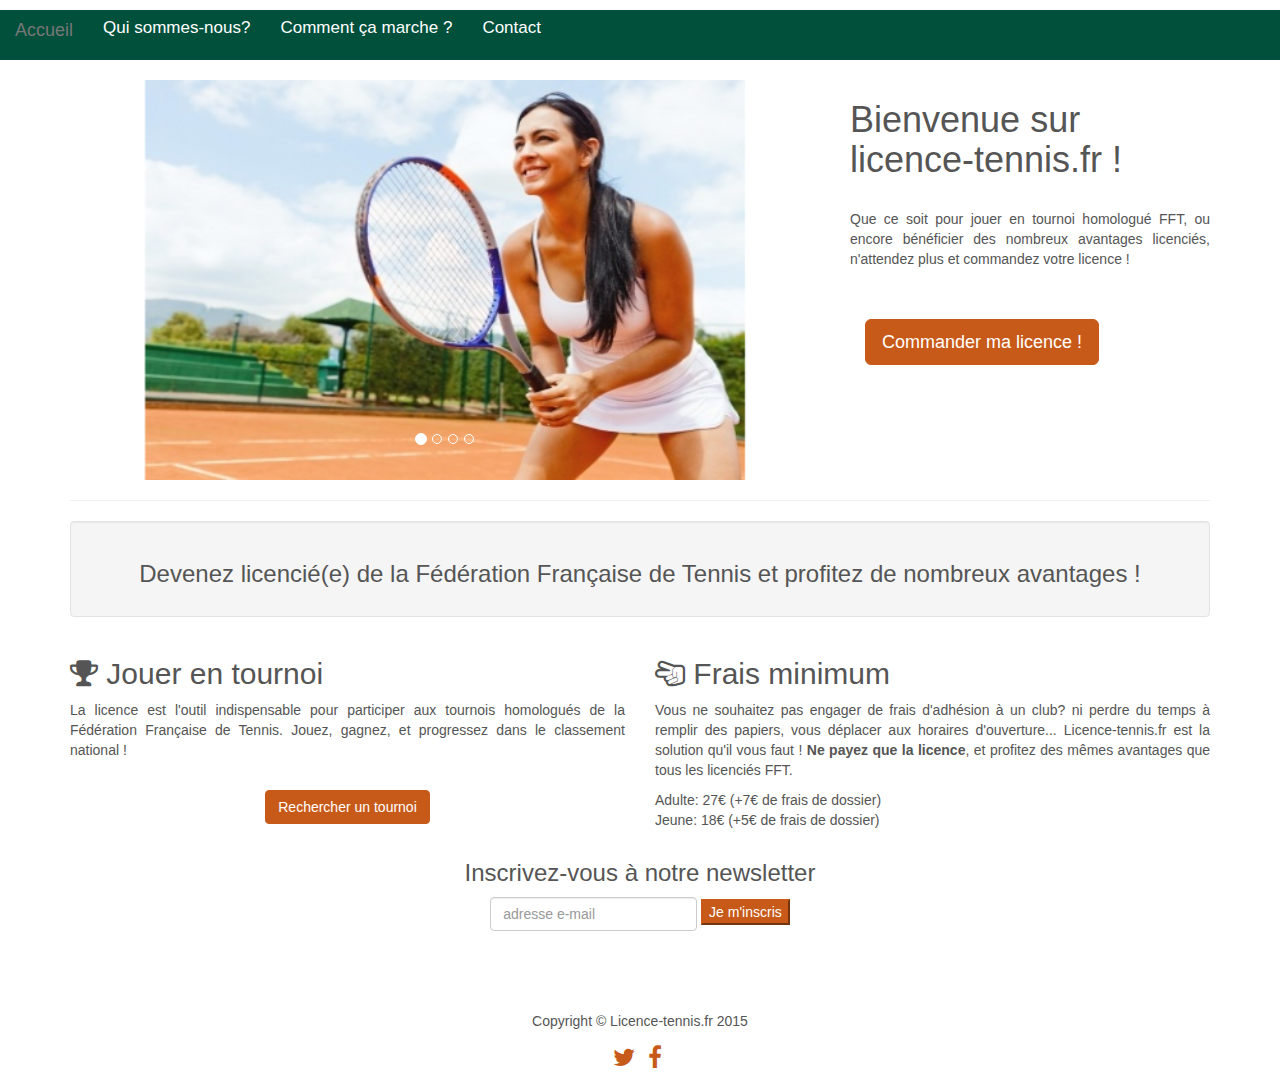
<file: index.html>
<!DOCTYPE html>
<html lang="en">
<head>

    <meta charset="utf-8">
    <meta http-equiv="X-UA-Compatible" content="IE=edge">
    <meta name="viewport" content="width=device-width, initial-scale=1">
    <meta name="description" content="Commandez en quelques clics votre licence de tennis!">
    <!-- <meta name="author" content="Adrien Vinay"> -->

    <title>Licence tennis</title>

     <!--test jonath -->


    <!-- Meta données -->

    <!-- Facebook -->
    <meta property="og:title" content="Licence Tennis" />
    <meta property="og:type" content="website" />
    <meta property="og:url" content="http://www.licence-tennis.fr" />
    <meta property="og:image" content="http://www.licence-tennis.fr/images/joueuse1.jpg" />
    <meta property="og:description" content="Commandez votre licence de tennis en quelques clics !"/>
    <meta property="og:site_name" content="Licence Tennis" />
    <!-- <meta property="fb:admins" content="432979730229979" /> -->
    <meta property="fb:app_id" content="1061033550595085" />

    <!-- Twitter -->

    <meta name="twitter:card" content="summary_large_image">
    <meta name="twitter:site" content="@licencetennis">
    <meta name="twitter:title" content="Licence Tennis">
    <meta name="twitter:description" content="Commandez en quelques clics votre licence de tennis!">
    <meta name="twitter:creator" content="@licencetennis">
    <meta name="twitter:image:src" content="http://www.licence-tennis.fr/images/joueuse1.jpg">



    <!-- Font awesome -->
    <link href="css/font-awesome.min.css" rel="stylesheet">

    <!-- Bootstrap Core CSS -->
    <link href="css/bootstrap.min.css" rel="stylesheet">
    <!-- <link href="https://maxcdn.bootstrapcdn.com/bootstrap/3.3.5/css/bootstrap.min.css" rel="stylesheet"> -->

    <!-- <link href="http://cdn-images.mailchimp.com/embedcode/slim-081711.css" rel="stylesheet" type="text/css"> -->

    <!--<link href="//cdn-images.mailchimp.com/embedcode/classic-081711.css" rel="stylesheet" type="text/css">
    <style type="text/css">
    #mc_embed_signup{background:#fff; clear:left; font:14px Helvetica,Arial,sans-serif; }
    /* Add your own MailChimp form style overrides in your site stylesheet or in this style block.
       We recommend moving this block and the preceding CSS link to the HEAD of your HTML file. */
    </style> -->

    
    <link href="css/small-business.css" rel="stylesheet">

    <!-- <link rel="canonical" href="http://www.licence-tennis.fr" /> -->

    <!-- Important Owl stylesheet -->
    <!-- <link rel="stylesheet" href="owl/owl-carousel/owl.carousel.css"> -->
     
    <!-- Default Theme -->
    <!-- <link rel="stylesheet" href="owl/owl-carousel/owl.theme.css"> -->


    <!-- HTML5 Shim and Respond.js IE8 support of HTML5 elements and media queries -->
    <!-- WARNING: Respond.js doesn't work if you view the page via file:// -->
    <!--[if lt IE 9]>
        <script src="https://oss.maxcdn.com/libs/html5shiv/3.7.0/html5shiv.js"></script>
        <script src="https://oss.maxcdn.com/libs/respond.js/1.4.2/respond.min.js"></script>
    <![endif]-->

    <link rel="shortcut icon" href="images/favicon.ico">


    <!-- Facebook Pixel Code -->
    <script>
    !function(f,b,e,v,n,t,s){if(f.fbq)return;n=f.fbq=function(){n.callMethod?
    n.callMethod.apply(n,arguments):n.queue.push(arguments)};if(!f._fbq)f._fbq=n;
    n.push=n;n.loaded=!0;n.version='2.0';n.queue=[];t=b.createElement(e);t.async=!0;
    t.src=v;s=b.getElementsByTagName(e)[0];s.parentNode.insertBefore(t,s)}(window,
    document,'script','//connect.facebook.net/en_US/fbevents.js');

    fbq('init', '757220527734816');
    fbq('track', "PageView");</script>
    <noscript><img height="1" width="1" style="display:none"
    src="https://www.facebook.com/tr?id=757220527734816&ev=PageView&noscript=1"
    /></noscript>
    <!-- End Facebook Pixel Code -->



    <!-- <script src="js/jquery.js"></script> --

    
        <!--  jQuery 1.7+  -->
    <!-- <script src="js/jquery-1.9.1.min.js"></script> --> 

    <script src="http://code.jquery.com/jquery-1.11.3.min.js"></script>

    <!-- Bootstrap Core JavaScript -->
    <!-- <script src="js/bootstrap.min.js"></script> -->
   <!--  // <script src="https://maxcdn.bootstrapcdn.com/bootstrap/3.3.5/js/bootstrap.min.js"></script> -->

 
    
    <!-- Include js plugin -->
    <!-- <script src="js/owl.carousel.js"></script> -->


        <style>
      .carousel-inner > .item > img,
      .carousel-inner > .item > a > img {
          width: 80%;
          margin: auto;
          max-height: 400px;
      }
      </style>


   <!-- Google Analytics --> 

    <script>
      (function(i,s,o,g,r,a,m){i['GoogleAnalyticsObject']=r;i[r]=i[r]||function(){
      (i[r].q=i[r].q||[]).push(arguments)},i[r].l=1*new Date();a=s.createElement(o),
      m=s.getElementsByTagName(o)[0];a.async=1;a.src=g;m.parentNode.insertBefore(a,m)
      })(window,document,'script','//www.google-analytics.com/analytics.js','ga');

      ga('create', 'UA-69115946-1', 'auto');
      ga('send', 'pageview');

    </script>



<!-- Smartsupp Live Chat script -->
<script type="text/javascript">
var _smartsupp = _smartsupp || {};
_smartsupp.key = '9dbf031cb11ae7185d57b54afc11b9f8f2b76a8a';
window.smartsupp||(function(d) {
    var s,c,o=smartsupp=function(){ o._.push(arguments)};o._=[];
    s=d.getElementsByTagName('script')[0];c=d.createElement('script');
    c.type='text/javascript';c.charset='utf-8';c.async=true;
    c.src='//www.smartsuppchat.com/loader.js?';s.parentNode.insertBefore(c,s);
})(document);
</script>


</head>

<body>

        <!-- Load Facebook SDK for JavaScript -->
<div id="fb-root"></div>
<script>(function(d, s, id) {
  var js, fjs = d.getElementsByTagName(s)[0];
  if (d.getElementById(id)) return;
  js = d.createElement(s); js.id = id;
  js.src = "//connect.facebook.net/en_GB/sdk.js#xfbml=1&version=v2.5&appId=1061033550595085";
  fjs.parentNode.insertBefore(js, fjs);
}(document, 'script', 'facebook-jssdk'));</script>

   <!-- Navigation -->
    

   <!--

    <nav class="navbar navbar-default navbar-fixed-top" role="navigation">
        <div class="container">
             
            
            
            <div class="navbar-header">
                <button type="button" class="navbar-toggle" data-toggle="collapse" data-target="#bs-example-navbar-collapse-1">
                    <span class="sr-only">Toggle navigation</span>
                    <span class="icon-bar"></span>
                    <span class="icon-bar"></span>
                    <span class="icon-bar"></span>
                </button>
                
              

            <div class="collapse navbar-collapse" id="bs-example-navbar-collapse-1">
                <ul class="nav navbar-nav">
                    
                     <li>
                        <a href="nous.html">Qui sommes-nous?</a>
                    </li>
                    
                    <li>
                        <a href="camarche.html">Comment ça marche ?</a>
                    </li>

                    <li>
                        <a href="contact.html">Une question? Contactez-nous !</a>
                    </li>

             
                </ul>
            </div>
          
        </div>
       
    </nav>

    -->

    <!-- Nouveau menu -->
    <div id="custom-bootstrap-menu" class="navbar navbar-default " role="navigation">
    <div class="container-fluid">
        <div class="navbar-header"><a class="navbar-brand" href="index.html">Accueil</a>
            <button type="button" class="navbar-toggle" data-toggle="collapse" data-target=".navbar-menubuilder"><span class="sr-only">Toggle navigation</span><span class="icon-bar"></span><span class="icon-bar"></span><span class="icon-bar"></span>
            </button>
        </div>
        <div class="collapse navbar-collapse navbar-menubuilder">
            <ul class="nav navbar-nav navbar-left">
                <li id="listmenu">
                        <a href="nous.html">Qui sommes-nous?</a>
                    </li>
                    <li>
                        <a href="camarche.html">Comment ça marche ?</a>
                    </li>
                    <li>
                        <a href="contact.html">Contact</a>
                    </li>
                    <!-- <li id="roland">
                        <a href="acheter-des-places-pour-roland-garros.html">Roland c'est maintenant !</a>
                    </li> -->
            </ul>

        </div>
    </div>
</div>
    


    <!-- Page Content -->
    <div class="container" id="explication">
  
  <!-- Heading Row -->
        <div class="row">
            <div class="col-md-8">
            
            <!--    <img class="img-responsive img-rounded" src="images/BalleTB.jpg" alt=""> -->
            
                    
                      <div id="myCarousel" class="carousel slide" data-ride="carousel" data-interval="2000">
                        <!-- Indicators -->
                        <ol class="carousel-indicators">
                          <li data-target="#myCarousel" data-slide-to="0" class="active"></li>
                          <li data-target="#myCarousel" data-slide-to="1"></li>
                          <li data-target="#myCarousel" data-slide-to="2"></li>
                          <li data-target="#myCarousel" data-slide-to="3"></li>
                        </ol>

                        <!-- Wrapper for slides -->
                        <div class="carousel-inner" role="listbox">
                          <div class="item active">
                            <img src="images/joueuse1.jpg" alt="joueuse tennis" width="450" height="313">
                          </div>

                          <div class="item">
                            <img src="images/tennisasiat.jpg" alt="joueur tennis" width="450" height="313">
                          </div>
                        
                          <div class="item">
                            <img src="images/enfants.jpg" alt="enfant tennis" width="450" height="313">
                          </div>

                          <div class="item">
                            <img src="images/balleverte.jpg" alt="balle tennis" width="450" height="313">
                          </div>
                        </div>



            </div>
            
        </div>



            <!-- /.col-md-8 -->
            <div class="col-md-4" id="bienvenue">
                <h1>Bienvenue sur licence-tennis.fr ! </h1>
                
                <br>
                
                

                <div class="justif">
                 <p> Que ce soit pour jouer en tournoi homologué FFT, ou encore bénéficier des nombreux avantages licenciés, n'attendez plus et commandez votre licence !
                
                </p>

                </div>

               

                <br>
                <br>

                <!--
                <a class="btn btn-primary btn-lg" href="#">Commander ma licence !</a>
                -->
                <div id="commande" class="col-md-4">
                
                <!--
                <button type="button" class="btn btn-primary btn-lg" data-toggle="modal" data-target="#orderForm" margin="auto"> Commander ma licence !
                </button>

                -->
                <a href="inscription.html" role="button" class="btn btn-primary btn-lg" margin="auto" id="commande"> Commander ma licence !
                </a>

<!-- <script type="text/javascript">
//     mixpanel.track_links("#commande a", "click commande", {
//         "referrer": document.referrer
//     });
// </script> -->


                </div>

            </div>
            <!-- /.col-md-4 -->
        </div>
        <!-- /.row -->


                <!-- Modal -->
        
        <!--

        <div class="modal fade" id="orderForm" tabindex="-1" role="dialog" aria-labelledby="myModalLabel">
          <div class="modal-dialog" role="document">
            <div class="modal-content">
              <div class="modal-header">
                <button type="button" class="close" data-dismiss="modal" aria-label="Close"><span aria-hidden="true">&times;</span></button>
                

              <h4 class="modal-title" id="myModalLabel">Modal title</h4> 
              

       

             

              </div>
              <div class="modal-body">
                            
                                <div id="wufoo-m1co6w5d1bmkmhp">
                Fill out my <a href="https://tournoitennis.wufoo.com/forms/m1co6w5d1bmkmhp">online form</a>.
                </div>
                <script type="text/javascript">var m1co6w5d1bmkmhp;(function(d, t) {
                var s = d.createElement(t), options = {
                'userName':'tournoitennis',
                'formHash':'m1co6w5d1bmkmhp',
                'autoResize':true,
                'height':'663',
                'async':true,
                'host':'wufoo.com',
                'header':'show',
                'ssl':true};
                s.src = ('https:' == d.location.protocol ? 'https://' : 'http://') + 'www.wufoo.com/scripts/embed/form.js';
                s.onload = s.onreadystatechange = function() {
                var rs = this.readyState; if (rs) if (rs != 'complete') if (rs != 'loaded') return;
                try { m1co6w5d1bmkmhp = new WufooForm();m1co6w5d1bmkmhp.initialize(options);m1co6w5d1bmkmhp.display(); } catch (e) {}};
                var scr = d.getElementsByTagName(t)[0], par = scr.parentNode; par.insertBefore(s, scr);
                })(document, 'script');</script>
              </div>
            
        

            <div class="modal-footer">
                <button type="button" class="btn btn-default" data-dismiss="modal">Close</button>
                <button type="button" class="btn btn-primary">Save changes</button>
              </div> 

            </div>
          </div>
        </div>

        -->




        <hr>

        <!-- Call to Action Well -->
        <div class="row">
            <div class="col-lg-12">
                <div class="well text-center">
                    <h3>Devenez licencié(e) de la Fédération Française de Tennis et profitez de nombreux avantages !</h3>
                </div>
            </div>
            <!-- /.col-lg-12 -->
        </div>
        <!-- /.row -->

        <!-- Content Row -->
        <div class="row">

            <div class="col-md-6 justif">
                
                <h2><i class="fa fa-trophy"></i> Jouer en tournoi</h2>
                <p>La licence est l'outil indispensable pour participer aux tournois homologués de la Fédération Française de Tennis. Jouez, gagnez, et progressez dans le classement national !
                <br>
                </br>
               
               <div class="text-center">

               <a href="http://www.ei.applipub-fft.fr/eipublic/competitionRecherche.do?dispatch=afficher" role="button" class="btn btn-primary" margin="auto"> Rechercher un tournoi
                </a>

                </div>


                </p>
                
                <!-- <a class="btn btn-default" href="#">More Info</a> -->
            </div>
            <!-- /.col-md-4 -->
            <div class="col-md-6 justif">
                <h2><i class="fa fa-hand-scissors-o"></i> Frais minimum</h2>
                <p> Vous ne souhaitez pas engager de frais d'adhésion à un club? ni perdre du temps à remplir des papiers, vous déplacer aux horaires d'ouverture...
                Licence-tennis.fr est la solution qu'il vous faut ! <b>Ne payez que la licence</b>, et profitez des mêmes avantages que tous les licenciés FFT.
                <p/>
            
                <p>
                Adulte: 27€ (+7€ de frais de dossier) 
                <br>
                Jeune: 18€ (+5€ de frais de dossier)
                </p>
                
            </div>
            
            <!-- /.col-md-4 -->
            <!-- <div class="col-md-4 justif">
                <h2><i class="fa fa-gift"></i> Roland Garros en avant-première !</h2>
                <p>En tant que licencié de la Fédération Française de Tennis, vous bénéficierez d'une période de pré-vente (exclusivement réservée aux licenciés) pour le tournoi de <a href="https://tickets.rolandgarros.com/accueil">Roland Garros</a> et la coupe Davis : ne ratez plus ces grands rendez-vous !</p>
                
            </div> -->
            <!-- /.col-md-4 -->
        </div>
        <!-- /.row -->
        </div>



                   
<!-- 
                  <div class="fb-like-container text-center">

                    <div
                          class="fb-like"
                          data-layout="box_count"
                          data-share="true"
                          data-width="450"
                          data-show-faces="true">
                    </div>


                    </div> -->
                  

                
                <!-- Bouton Like --> 
                

            <!-- Begin MailChimp Signup Form -->
                    
                    
                    <div id="mc_embed_signup" class="text-center">

                        <form action="http://licence-tennis.us12.list-manage.com/subscribe/post?u=4758a147ba1cbf0fb73621f14&amp;id=3c0c06ed66" method="post" id="mc-embedded-subscribe-form" name="mc-embedded-subscribe-form" class="validate form-inline" target="_blank" novalidate>
                            
                        <h3>Inscrivez-vous à notre newsletter</h3>

                            <input type="email" value="" name="EMAIL" class="email form-control" id="mce-EMAIL" placeholder="adresse e-mail" required>
                        <!-- real people should not fill this in and expect good things - do not remove this or risk form bot signups-->
                        

                        <input type="submit" value="Je m'inscris" name="subscribe" id="mc-embedded-subscribe" role="button" class="button btn-primary">
                    
                    
                </form>
                <br>
                <br>
            <!-- </div> -->

<!--End mc_embed_signup-->
        
                </div>
            </div>




             <!-- Footer -->

            
                    <div class="row" align="center">
                  

                        <div class="fb-like" data-href="http://www.licence-tennis.fr" data-layout="standard" data-action="like" data-show-faces="false" data-share="true">
                        </div>
                    
                    <!-- <p>Bij</p> -->
                    <br>
                    <br>
                    
                    <p>Copyright &copy; Licence-tennis.fr 2015</p>

                            <ul class="list-inline social">
                          <li>
                            <a href="https://twitter.com/licencetennis">
                              <i class="fa fa-twitter"></i>
                            </a>
                          </li>
                          <li>
                            <a href="https://facebook.com/licencetennis">
                              <i class="fa fa-facebook"></i>
                            </a>
                          
                            </ul>
                    </div> 
                </div>



    




    <!-- fin -->


      </div>

          
              
      </div>
            




            </div>



                





        
            <!-- /.col-md-4 -->
        </div>
        <!-- /.row -->
    </div>
          




                    





    </div>
    <!-- /.container -->

    <!-- jQuery -->
    <script src="js/jquery.js"></script>

    <!-- Bootstrap Core JavaScript -->
    <script src="js/bootstrap.min.js"></script>


       <!-- Google Analytics --> 

    <script>
      (function(i,s,o,g,r,a,m){i['GoogleAnalyticsObject']=r;i[r]=i[r]||function(){
      (i[r].q=i[r].q||[]).push(arguments)},i[r].l=1*new Date();a=s.createElement(o),
      m=s.getElementsByTagName(o)[0];a.async=1;a.src=g;m.parentNode.insertBefore(a,m)
      })(window,document,'script','//www.google-analytics.com/analytics.js','ga');

      ga('create', 'UA-69115946-1', 'auto');
      ga('send', 'pageview');

    </script>




</body>

</html>
</file>
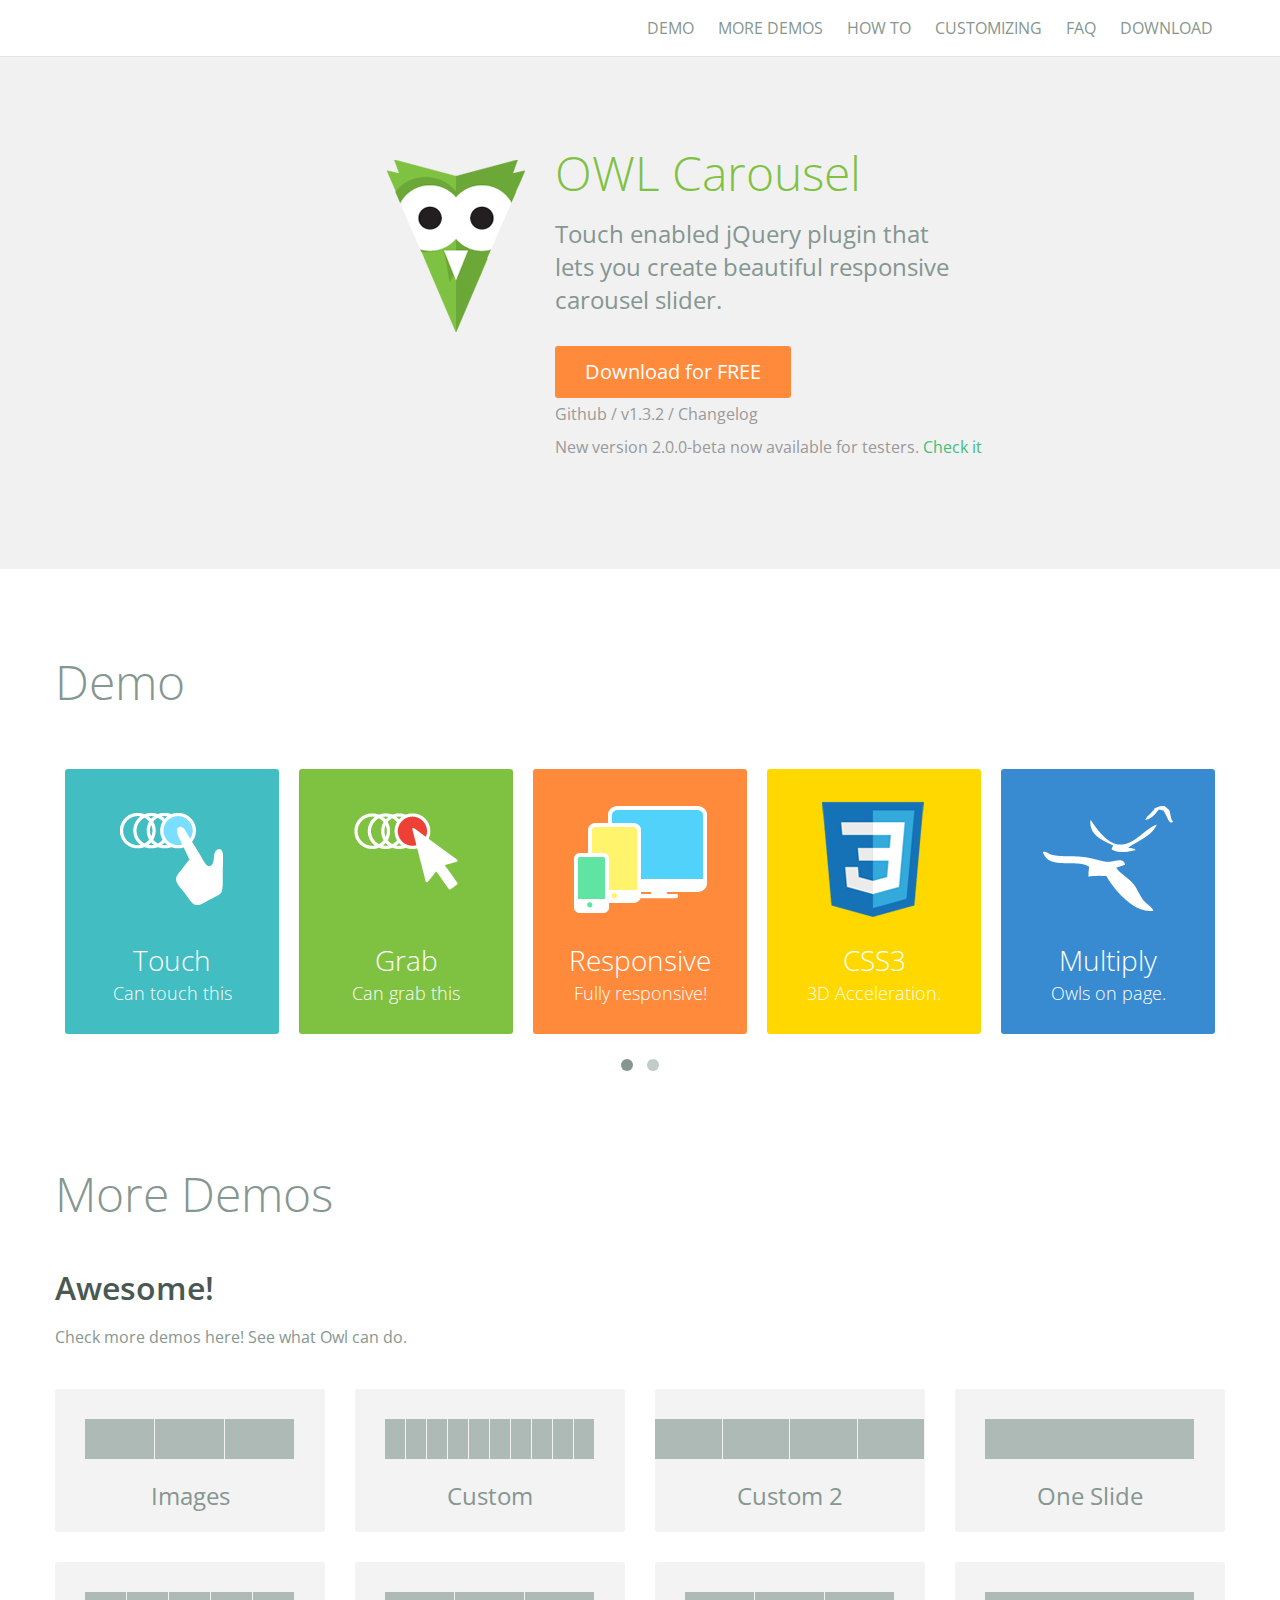
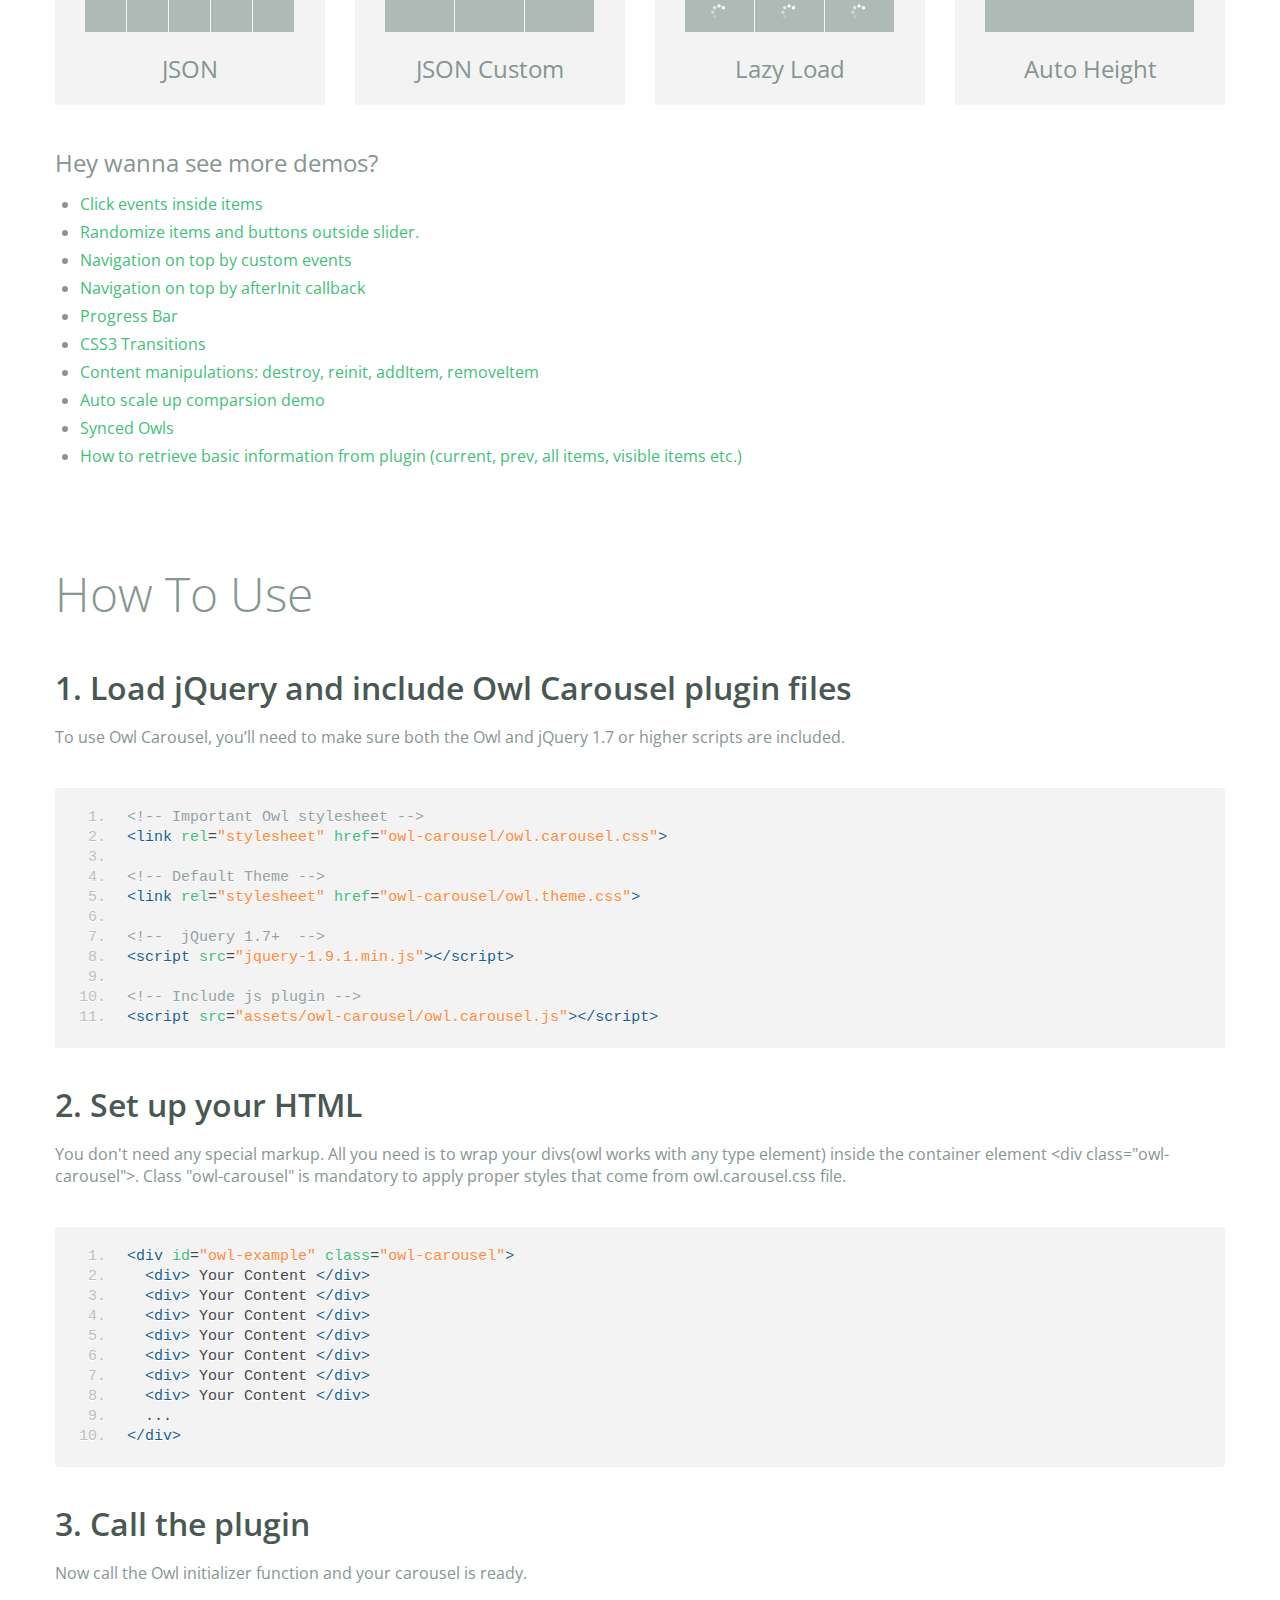
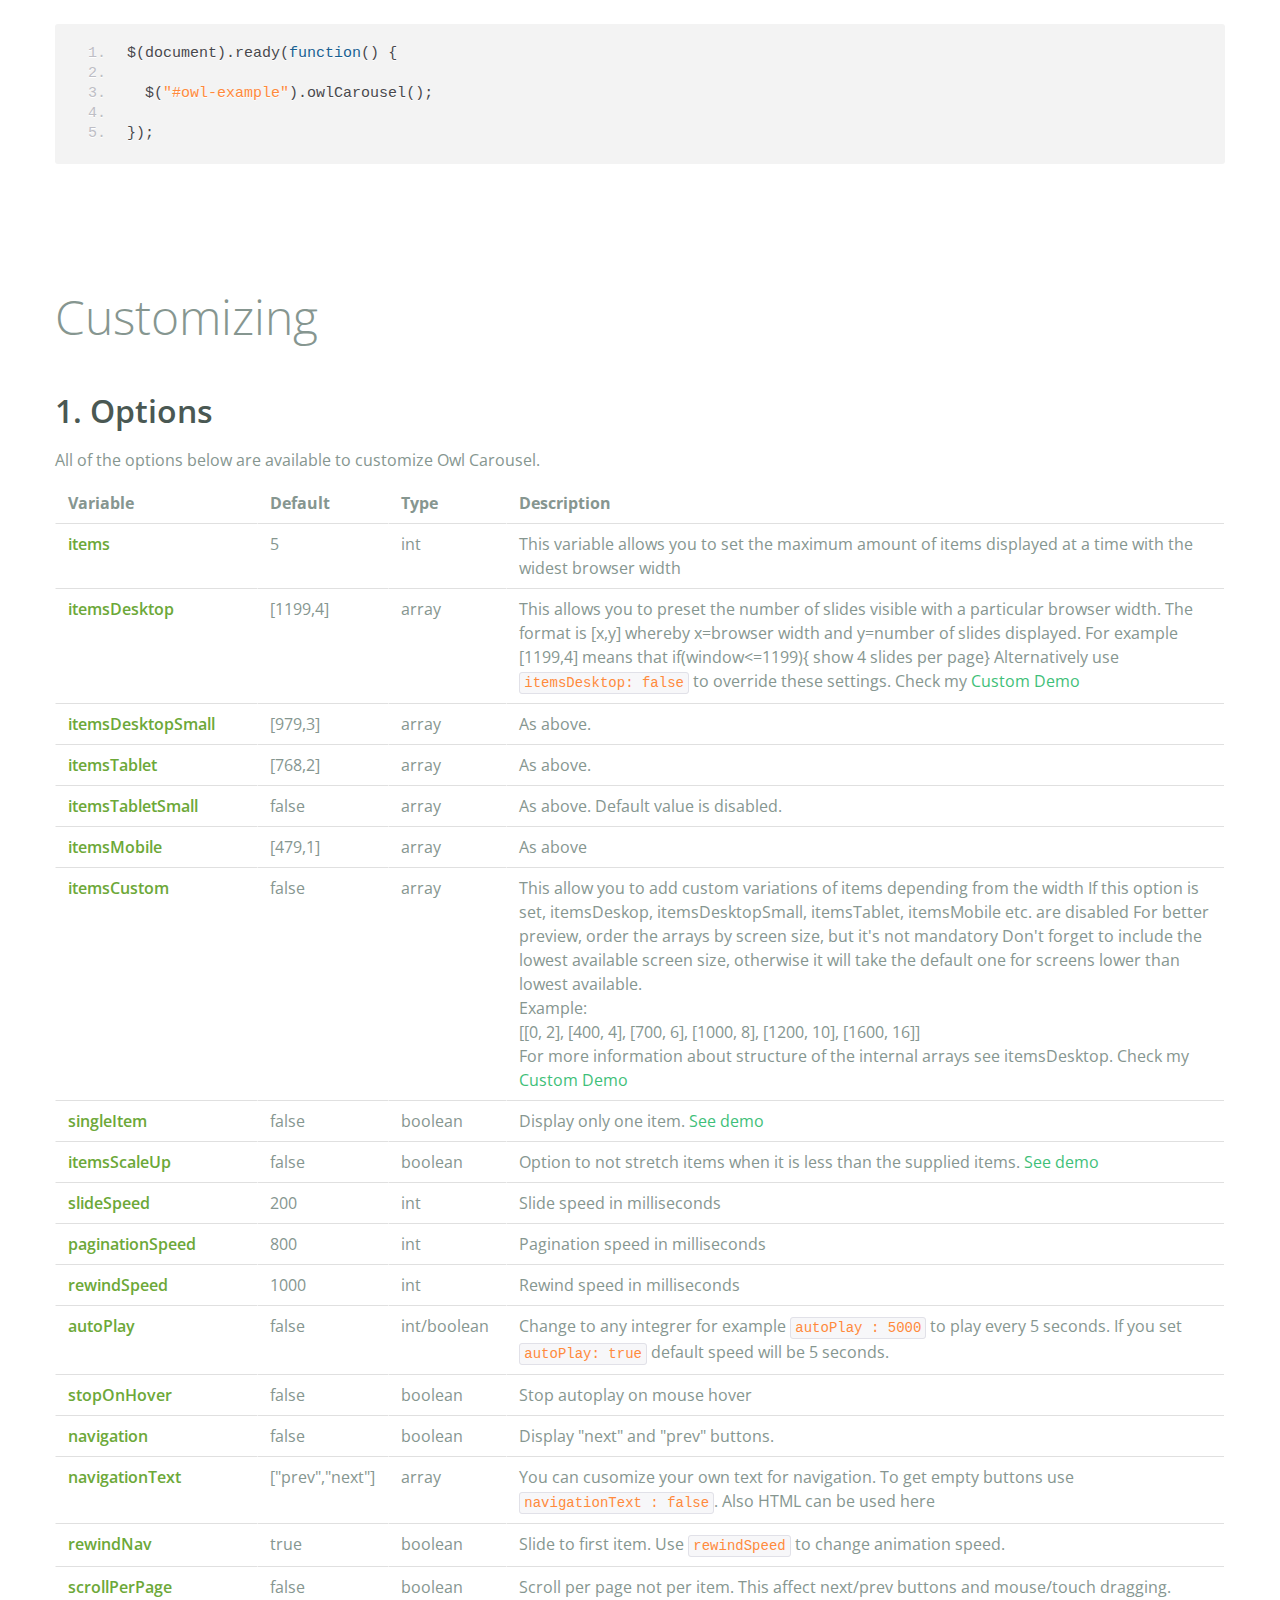
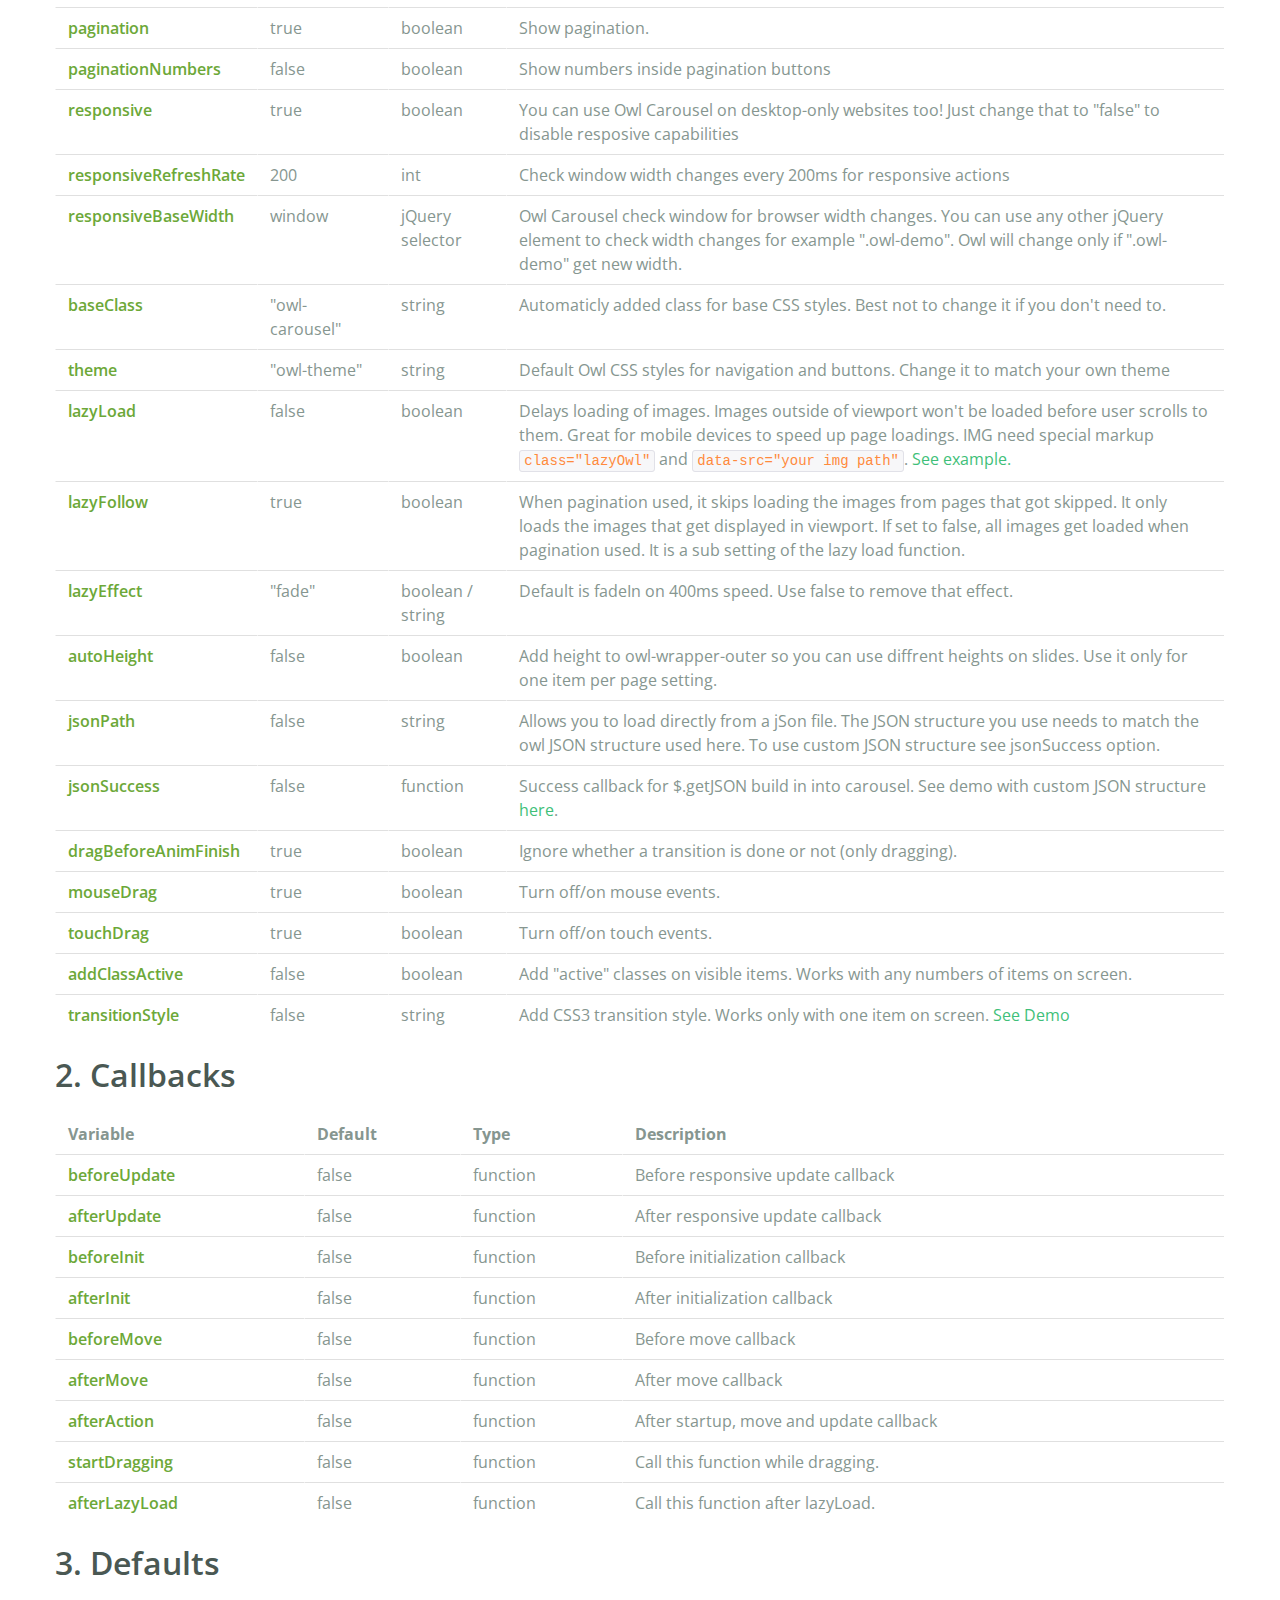
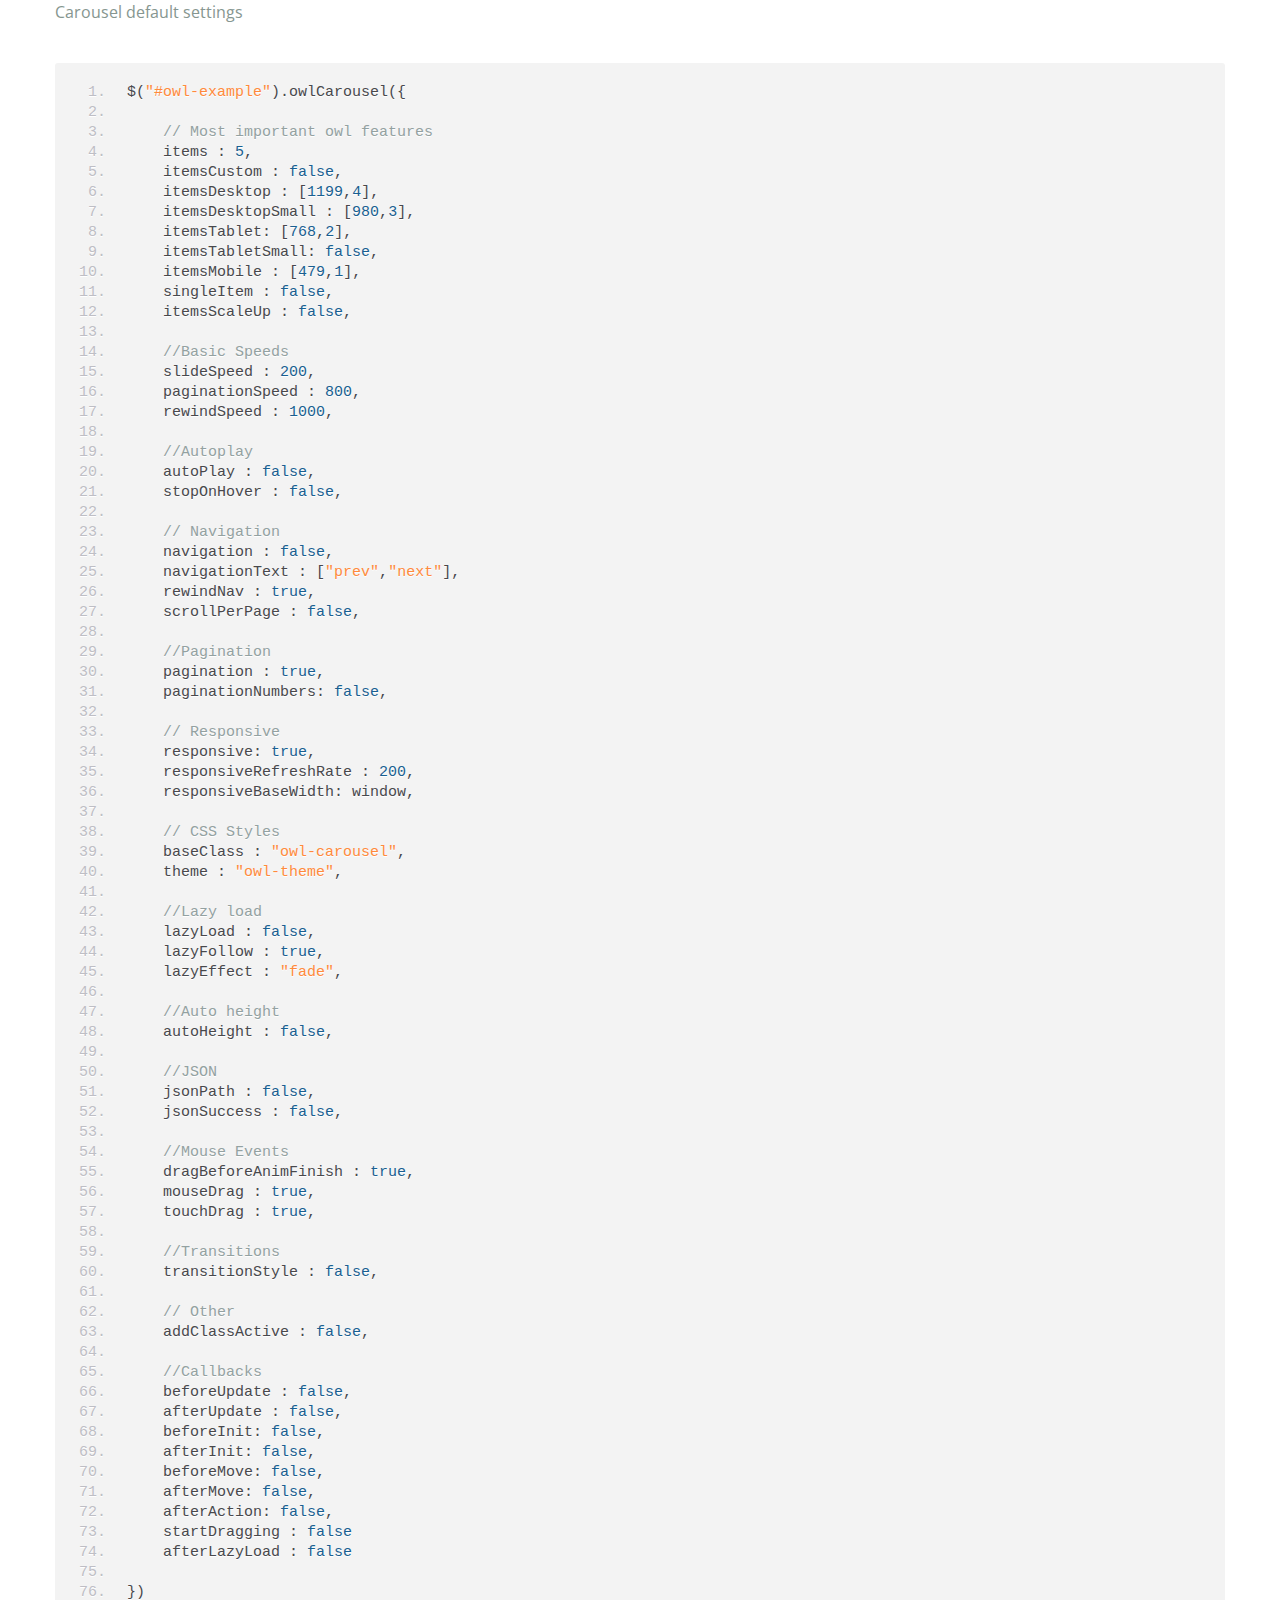
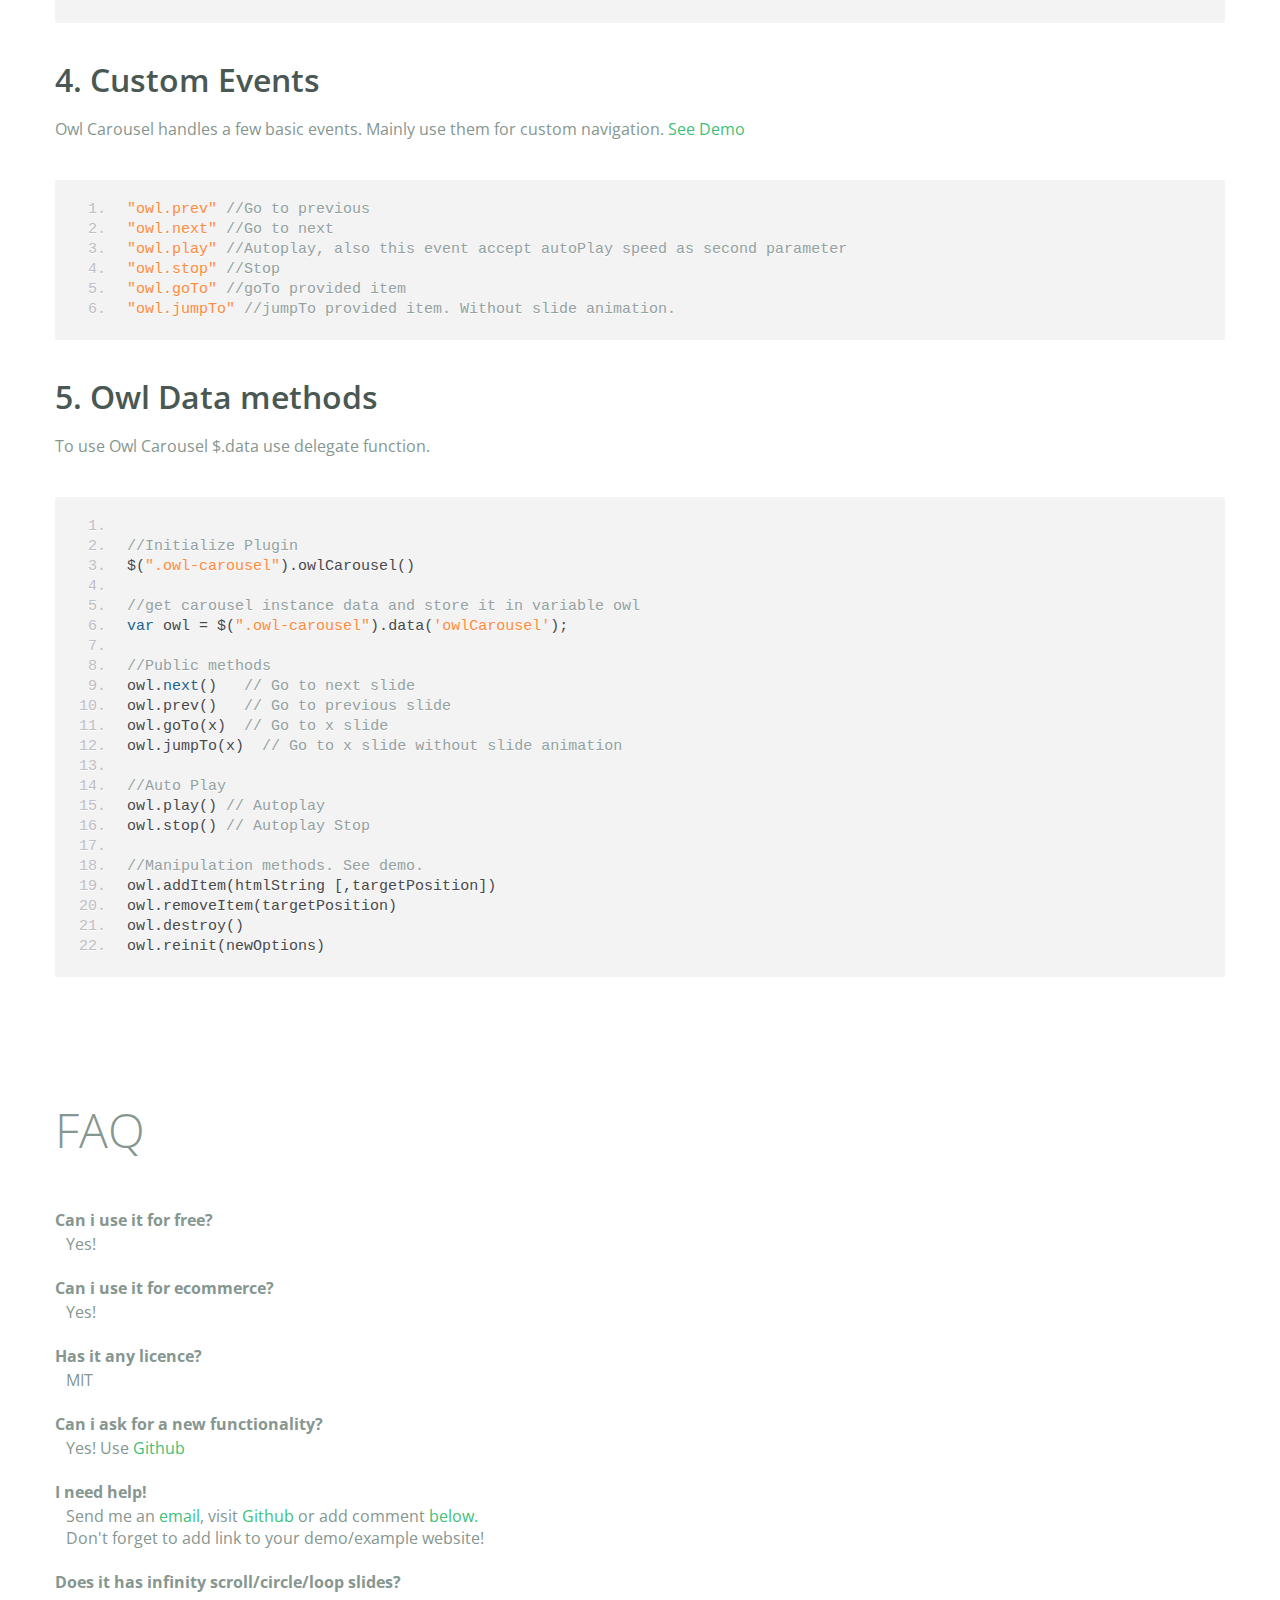
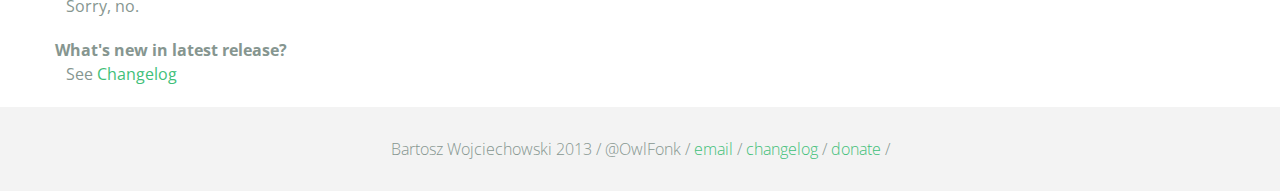
<file: owl/index.html>
<!DOCTYPE html>
<html lang="en">
  <head>
    <meta charset="utf-8">
    <title>Owl Carousel</title>
    <meta name="viewport" content="width=device-width, initial-scale=1.0">
    <meta name="description" content="jQuery Responsive Carousel - Owl Carusel">
    <meta name="author" content="Bartosz Wojciechowski">
    <meta name="keywords" content="HTML,CSS,JSON,JavaScript, jQuery, Responsive, Design, Owl, Carousel, Free">

    <link href='http://fonts.googleapis.com/css?family=Open+Sans:400italic,400,300,600,700' rel='stylesheet' type='text/css'>
    <link href="assets/css/bootstrapTheme.css" rel="stylesheet">
    <link href="assets/css/custom.css" rel="stylesheet">

    <!-- Owl Carousel Assets -->
    <link href="owl-carousel/owl.carousel.css" rel="stylesheet">
    <link href="owl-carousel/owl.theme.css" rel="stylesheet">

    <!-- Prettify -->
    <link href="assets/js/google-code-prettify/prettify.css" rel="stylesheet">

    <!-- Le fav and touch icons -->
    <link rel="apple-touch-icon-precomposed" sizes="144x144" href="assets/ico/apple-touch-icon-144-precomposed.png">
    <link rel="apple-touch-icon-precomposed" sizes="114x114" href="assets/ico/apple-touch-icon-114-precomposed.png">
      <link rel="apple-touch-icon-precomposed" sizes="72x72" href="assets/ico/apple-touch-icon-72-precomposed.png">
                    <link rel="apple-touch-icon-precomposed" href="assets/ico/apple-touch-icon-57-precomposed.png">
                                   <link rel="shortcut icon" href="assets/ico/favicon.png">
  </head>
  <body>
      <div id="top-nav" class="navbar navbar-fixed-top">
        <div class="navbar-inner">
          <div class="container">
            <button type="button" class="btn btn-navbar" data-toggle="collapse" data-target=".nav-collapse">
            <span class="icon-bar"></span>
            <span class="icon-bar"></span>
            <span class="icon-bar"></span>
          </button>
            <div class="nav-collapse collapse">
            <ul class="nav pull-right">
              <li><a href="#demo">Demo</a></li>
              <li><a href="#more-demos">More Demos</a></li>
              <li><a href="#how-to">How To</a></li>
              <li><a href="#customizing">Customizing</a></li>
              <li><a href="#faq">FAQ</a></li>
              <li><a href="owl.carousel.zip" class="download" data-spy="affix" data-offset-top="450">Download</a></li>
            </ul>
            </div>
          </div>
        </div>
      </div>

      <div id="header">
        <div class="container">
          <div class="row">
            <div class="span5">
                <img class="logo" src="assets/img/owl-logo.png" alt="Owl Logo">
              </div>
            <div class="span7">
              <h1>OWL Carousel </h1>
              <h3>Touch enabled jQuery plugin that lets you create beautiful responsive carousel slider.</h3>
              <a class="btn btn-success btn-large" href="owl.carousel.zip">Download for FREE</a>
              <p class="muted"><a class="muted" href="https://github.com/OwlFonk/OwlCarousel">Github</a> / v1.3.2 / <a class="muted" href="changelog.html">Changelog</a></p> 
              <p class="muted">New version 2.0.0-beta now available for testers. <a href="http://www.owlgraphic.com/owlcarousel2/">Check it</a></p>
            </div>
          </div>
        </div>
      </div>

      <div id="demo">
        <div class="container">
          <div class="row">
            <div class="span12">
              <h1>Demo</h1>
            </div>
          </div>

          <div class="row">
            <div class="span12">

              <div id="owl-example" class="owl-carousel">

                <div class="item darkCyan">
                  <img src="assets/img/demo-slides/touch.png" alt="Touch">
                    <h3>Touch</h3>
                    <h4>Can touch this</h4>
                </div>
                <div class="item forestGreen">
                  <img src="assets/img/demo-slides/grab.png" alt="Grab">
                    <h3>Grab</h3>
                    <h4>Can grab this</h4>
                </div>
                <div class="item orange">
                  <img src="assets/img/demo-slides/responsive.png" alt="Responsive">
                    <h3>Responsive</h3>
                    <h4>Fully responsive!</h4>
                </div>

                <div class="item yellow">
                  <img src="assets/img/demo-slides/css3.png" alt="CSS3">
                    <h3>CSS3</h3>
                    <h4>3D Acceleration.</h4>
                </div>

                <div class="item dodgerBlue">
                  <img src="assets/img/demo-slides/multi.png" alt="Multi">
                    <h3>Multiply</h3>
                    <h4>Owls on page.</h4>
                </div>

                <div class="item skyBlue">
                  <img src="assets/img/demo-slides/modern.png" alt="Modern Browsers">
                    <h3>Modern</h3>
                    <h4>Browsers Compatibility</h4>
                </div>

                <div class="item zombieGreen">
                  <img src="assets/img/demo-slides/zombie.png" alt="Zombie Browsers - old ones">
                    <h3>Zombie</h3>
                    <h4>Browsers Compatibility</h4>
                </div>

                <div class="item violet">
                  <img src="assets/img/demo-slides/controls.png" alt="Take Control">
                    <h3>Take Control</h3>
                    <h4>The way you like</h4>
                </div>

                <div class="item yellowLight">
                  <img src="assets/img/demo-slides/feather.png" alt="Light">
                    <h3>Light</h3>
                    <h4>As a feather</h4>
                </div>

                <div class="item steelGray">
                  <img src="assets/img/demo-slides/tons.png" alt="Tons of Opotions">
                    <h3>Tons</h3>
                    <h4>of options</h4>
                </div>

              </div>


            </div>
          </div>

        </div>
      </div>

    <div id="more-demos">
      <div class="container">

        <div class="row">
          <div class="span12">
            <h1>More Demos</h1>
            <h2>Awesome!</h2>
            <p>Check more demos here! See what Owl can do.</p>
          </div>
        </div>

        <div class="row demos-row">
          <div class="span3">
            <a href="demos/images.html" class="demo-box">
              <div class="demo-wrapper demo-images clearfix">
                <div class="demo-slide"><div class="bg"></div></div>
                <div class="demo-slide"><div class="bg"></div></div>
                <div class="demo-slide"><div class="bg"></div></div>
              </div>
              <h3>Images</h3>
            </a>
          </div>

          <div class="span3">
            <a href="demos/custom.html" class="demo-box">
              <div class="demo-wrapper demo-custom clearfix">
                <div class="demo-slide"><div class="bg"></div></div>
                <div class="demo-slide"><div class="bg"></div></div>
                <div class="demo-slide"><div class="bg"></div></div>
                <div class="demo-slide"><div class="bg"></div></div>
                <div class="demo-slide"><div class="bg"></div></div>
                <div class="demo-slide"><div class="bg"></div></div>
                <div class="demo-slide"><div class="bg"></div></div>
                <div class="demo-slide"><div class="bg"></div></div>
                <div class="demo-slide"><div class="bg"></div></div>
                <div class="demo-slide"><div class="bg"></div></div>
              </div>
              <h3>Custom</h3>
            </a>
          </div>

          <div class="span3">
            <a href="demos/itemsCustom.html" class="demo-box">
              <div class="demo-wrapper demo-full clearfix">
                <div class="demo-slide"><div class="bg"></div></div>
                <div class="demo-slide"><div class="bg"></div></div>
                <div class="demo-slide"><div class="bg"></div></div>
                <div class="demo-slide"><div class="bg"></div></div>
              </div>
              <h3>Custom 2</h3>
            </a>
          </div>

          <div class="span3">
            <a href="demos/one.html" class="demo-box">
              <div class="demo-wrapper demo-one clearfix">
                <div class="demo-slide"><div class="bg"></div></div>
              </div>
              <h3>One Slide</h3>
            </a>
          </div>

        </div>
        <div class="row demos-row">
          <div class="span3">
            <a href="demos/json.html" class="demo-box">
              <div class="demo-wrapper demo-Json clearfix">
                <div class="demo-slide"><div class="bg"></div></div>
                <div class="demo-slide"><div class="bg"></div></div>
                <div class="demo-slide"><div class="bg"></div></div>
                <div class="demo-slide"><div class="bg"></div></div>
                <div class="demo-slide"><div class="bg"></div></div>
              </div>
              <h3>JSON</h3>
            </a>
          </div>

          <div class="span3">
            <a href="demos/customJson.html" class="demo-box">
              <div class="demo-wrapper demo-Json-custom clearfix">
                <div class="demo-slide"><div class="bg"></div></div>
                <div class="demo-slide"><div class="bg"></div></div>
                <div class="demo-slide"><div class="bg"></div></div>
              </div>
              <h3>JSON Custom</h3>
            </a>
          </div>

          <div class="span3">
            <a href="demos/lazyLoad.html" class="demo-box">
              <div class="demo-wrapper demo-lazy clearfix">
                <div class="demo-slide"><div class="bg"></div></div>
                <div class="demo-slide"><div class="bg"></div></div>
                <div class="demo-slide"><div class="bg"></div></div>
              </div>
              <h3>Lazy Load</h3>
            </a>
          </div>

          <div class="span3">
            <a href="demos/autoHeight.html" class="demo-box">
              <div class="demo-wrapper demo-height clearfix">
                <div class="demo-slide"><div class="bg"></div></div>
              </div>
              <h3>Auto Height</h3>
            </a>
          </div>

          
        </div>

        <div class="row">
          <div class="span12">
            <h3>Hey wanna see more demos?</h3>
            <ul>
              <li>
                <a href="demos/click.html">Click events inside items</a>
              </li>
              <li>
                <a href="demos/randomOrder.html">Randomize items and buttons outside slider.</a>
              </li>
              <li>
                <a href="demos/navOnTop.html">Navigation on top by custom events</a>
              </li>
              <li>
                <a href="demos/navOnTop2.html">Navigation on top by afterInit callback</a>
              </li>
              <li>
                <a href="demos/progressBar.html">Progress Bar</a>
              </li>
              <li>
                <a href="demos/transitions.html">CSS3 Transitions</a>
              </li>
              <li>
                <a href="demos/manipulations.html">Content manipulations: destroy, reinit, addItem, removeItem</a>
              </li>
              <li>
                <a href="demos/scaleup.html">Auto scale up comparsion demo</a>
              </li>
              <li>
                <a href="demos/sync.html">Synced Owls</a>
              </li>
              <li>
                <a href="demos/owlStatus.html">How to retrieve basic information from plugin (current, prev, all items, visible items etc.)</a>
              </li>
            </ul>
            
          </div>
        </div>


      </div>
    </div>

    <div id="how-to">
      <div class="container">
        <div class="row">
          <div class="span12">
            <h1>How To Use</h1>
            <h2>1. Load jQuery and include Owl Carousel plugin files</h2>
            <p>To use Owl Carousel, you’ll need to make sure both the Owl and jQuery 1.7 or higher scripts are included.</p>
<pre class="pre-show prettyprint linenums">
&lt;!-- Important Owl stylesheet --&gt;
&lt;link rel="stylesheet" href="owl-carousel/owl.carousel.css"&gt;

&lt;!-- Default Theme --&gt;
&lt;link rel="stylesheet" href="owl-carousel/owl.theme.css"&gt;

&lt;!--  jQuery 1.7+  --&gt;
&lt;script src="jquery-1.9.1.min.js"&gt;&lt;/script&gt;

&lt;!-- Include js plugin --&gt;
&lt;script src="assets/owl-carousel/owl.carousel.js"&gt;&lt;/script&gt;
</pre>
          <h2>2. Set up your HTML</h2>
          <p>You don't need any special markup. All you need is to wrap your divs(owl works with any type element) inside the container element &lt;div class="owl-carousel"&gt;. Class "owl-carousel" is mandatory to apply proper styles that come from owl.carousel.css file.</p>
<pre class="pre-show prettyprint linenums">
&lt;div id="owl-example" class="owl-carousel"&gt;
  &lt;div&gt; Your Content &lt;/div&gt;
  &lt;div&gt; Your Content &lt;/div&gt;
  &lt;div&gt; Your Content &lt;/div&gt;
  &lt;div&gt; Your Content &lt;/div&gt;
  &lt;div&gt; Your Content &lt;/div&gt;
  &lt;div&gt; Your Content &lt;/div&gt;
  &lt;div&gt; Your Content &lt;/div&gt;
  ...
&lt;/div>
</pre>    
          <h2>3. Call the plugin</h2>
          <p>Now call the Owl initializer function and your carousel is ready.</p>
<pre class="pre-show prettyprint linenums">
$(document).ready(function() {

  $("#owl-example").owlCarousel();

});
</pre>  
          </div>
        </div>
      </div>
    </div>


    <div id="customizing">
      <div class="container">
        <div class="row">
          <div class="span12">
            <h1>Customizing</h1>
            <h2>1. Options</h2>
            <p>All of the options below are available to customize Owl Carousel.</p> 
            <table class="table hp-table table-bordered table-striped">
              <thead>
                <tr>
                  <th>Variable</th>
                  <th>Default</th>
                  <th>Type</th>
                  <th>Description</th>
                </tr>
              </thead>
              <tbody>
                <tr>
                  <td><span class="text-emp">items</span></td>
                  <td>5</td>
                  <td>int</td>
                  <td>This variable allows you to set the maximum amount of items displayed at a time with the widest browser width</td>
                </tr>
                 <tr>
                  <td><span class="text-emp">itemsDesktop</span></td>
                  <td>[1199,4]</td>
                  <td>array</td>
                  <td>This allows you to preset the number of slides visible with a particular browser width. The format is [x,y] whereby x=browser width and y=number of slides displayed. For example [1199,4] means that if(window&lt;=1199){ show 4 slides per page}
                    Alternatively use <code>itemsDesktop: false</code> to override these settings. Check my <a href="demos/custom.html">Custom Demo</a></td>
                </tr>
                <tr>
                  <td><span class="text-emp">itemsDesktopSmall</span></td>
                  <td>[979,3]</td>
                  <td>array</td>
                  <td>As above.</td>
                </tr>
                <tr>
                  <td><span class="text-emp">itemsTablet</span></td>
                  <td>[768,2]</td>
                  <td>array</td>
                  <td>As above.</td>
                </tr>
                <tr>
                  <td><span class="text-emp">itemsTabletSmall</span></td>
                  <td>false</td>
                  <td>array</td>
                  <td>As above. Default value is disabled.</td>
                </tr>
                <tr>
                  <td><span class="text-emp">itemsMobile</span></td>
                  <td>[479,1]</td>
                  <td>array</td>
                  <td>As above</td>
                </tr>
                <tr>
                  <td><span class="text-emp">itemsCustom</span></td>
                  <td>false</td>
                  <td>array</td>
                  <td>
                    This allow you to add custom variations of items depending from the width
                    If this option is set, itemsDeskop, itemsDesktopSmall, itemsTablet, itemsMobile etc. are disabled
                    For better preview, order the arrays by screen size, but it's not mandatory
                    Don't forget to include the lowest available screen size, otherwise it will take the default one for screens lower than lowest available.
                    <br />Example:<br /> [[0, 2], [400, 4], [700, 6], [1000, 8], [1200, 10], [1600, 16]]<br />
                    For more information about structure of the internal arrays see itemsDesktop. Check my <a href="demos/custom.html">Custom Demo</a></td>
                </tr>
                <tr>
                  <td><span class="text-emp">singleItem</span></td>
                  <td>false</td>
                  <td>boolean</td>
                  <td>Display only one item. <a href="demos/one.html">See demo</a></td>
                </tr>
                <tr>
                  <td><span class="text-emp">itemsScaleUp</span></td>
                  <td>false</td>
                  <td>boolean</td>
                  <td>Option to not stretch items when it is less than the supplied items. <a href="demos/scaleup.html">See demo</a></td>
                </tr>
                <tr>
                  <td><span class="text-emp">slideSpeed</span></td>
                  <td>200</td>
                  <td>int</td>
                  <td>Slide speed in milliseconds</td>
                </tr>
                <tr>
                  <td><span class="text-emp">paginationSpeed</span></td>
                  <td>800</td>
                  <td>int</td>
                  <td>Pagination speed in milliseconds</td>
                </tr>
                <tr>
                  <td><span class="text-emp">rewindSpeed</span></td>
                  <td>1000</td>
                  <td>int</td>
                  <td>Rewind speed in milliseconds</td>
                </tr>
                <tr>
                  <td><span class="text-emp">autoPlay</span></td>
                  <td>false</td>
                  <td>int/boolean</td>
                  <td>Change to any integrer for example <code>autoPlay : 5000</code> to play every 5 seconds. If you set <code>autoPlay: true</code> default speed will be 5 seconds.</td>
                </tr>
                <tr>
                <tr>
                  <td><span class="text-emp">stopOnHover</span></td>
                  <td>false</td>
                  <td>boolean</td>
                  <td>Stop autoplay on mouse hover</td>
                </tr>
                <tr>
                <tr>
                  <td><span class="text-emp">navigation</span></td>
                  <td>false</td>
                  <td>boolean</td>
                  <td>Display "next" and "prev" buttons.</td>
                </tr>
                <tr>
                  <td><span class="text-emp">navigationText</span></td>
                  <td>["prev","next"]</td>
                  <td>array</td>
                  <td>You can cusomize your own text for navigation. To get empty buttons use <code>navigationText : false</code>. Also HTML can be used here</td>
                </tr>
                <tr>
                  <td><span class="text-emp">rewindNav</span></td>
                  <td>true</td>
                  <td>boolean</td>
                  <td>Slide to first item. Use <code>rewindSpeed</code> to change animation speed. </td>
                </tr>
                <tr>
                  <td><span class="text-emp">scrollPerPage</span></td>
                  <td>false</td>
                  <td>boolean</td>
                  <td>Scroll per page not per item. This affect next/prev buttons and mouse/touch dragging.</td>
                </tr>
                <tr>
                  <td><span class="text-emp">pagination</span></td>
                  <td>true</td>
                  <td>boolean</td>
                  <td>Show pagination.</td>
                </tr>
                <tr>
                  <td><span class="text-emp">paginationNumbers</span></td>
                  <td>false</td>
                  <td>boolean</td>
                  <td>Show numbers inside pagination buttons</td>
                </tr>
                <tr>
                  <td><span class="text-emp">responsive</span></td>
                  <td>true</td>
                  <td>boolean</td>
                  <td>You can use Owl Carousel on desktop-only websites too! Just change that to "false" to disable resposive capabilities</td>
                </tr>
                <tr>
                  <td><span class="text-emp">responsiveRefreshRate</span></td>
                  <td>200</td>
                  <td>int</td>
                  <td>Check window width changes every 200ms for responsive actions</td>
                </tr>
                <tr>
                  <td><span class="text-emp">responsiveBaseWidth</span></td>
                  <td>window</td>
                  <td>jQuery selector</td>
                  <td>Owl Carousel check window for browser width changes. You can use any other jQuery element to check width changes for example ".owl-demo". Owl will change only if ".owl-demo" get new width.</td>
                </tr>
                <tr>
                  <td><span class="text-emp">baseClass</span></td>
                  <td>"owl-carousel"</td>
                  <td>string</td>
                  <td>Automaticly added class for base CSS styles. Best not to change it if you don't need to.</td>
                </tr>
                <tr>
                  <td><span class="text-emp">theme</span></td>
                  <td>"owl-theme"</td>
                  <td>string</td>
                  <td>Default Owl CSS styles for navigation and buttons. Change it to match your own theme</td>
                </tr>
                <tr>
                  <td><span class="text-emp">lazyLoad</span></td>
                  <td>false</td>
                  <td>boolean</td>
                  <td>Delays loading of images. Images outside of viewport won't be loaded before user scrolls to them. Great for mobile devices to speed up page loadings. IMG need special markup <code>class="lazyOwl"</code> and <code>data-src="your img path"</code>. <a href="demos/lazyLoad.html">See example.</a></td>
                </tr>
                <tr>
                  <td><span class="text-emp">lazyFollow</span></td>
                  <td>true</td>
                  <td>boolean</td>
                  <td>When pagination used, it skips loading the images from pages that got skipped. It only loads the images that get displayed in viewport. If set to false, all images get loaded when pagination used. It is a sub setting of the lazy load function.</td>
                </tr>
                <tr>
                  <td><span class="text-emp">lazyEffect</span></td>
                  <td>"fade"</td>
                  <td>boolean / string</td>
                  <td>Default is fadeIn on 400ms speed. Use false to remove that effect.</td>
                </tr>
                <tr>
                  <td><span class="text-emp">autoHeight</span></td>
                  <td>false</td>
                  <td>boolean</td>
                  <td>Add height to owl-wrapper-outer so you can use diffrent heights on slides. Use it only for one item per page setting.</td>
                </tr>
                <tr>
                  <td><span class="text-emp">jsonPath</span></td>
                  <td>false</td>
                  <td>string</td>
                  <td>Allows you to load directly from a jSon file. The JSON structure you use needs to match the owl JSON structure used here. To use custom JSON structure see jsonSuccess option.</td>
                </tr>
                <tr>
                  <td><span class="text-emp">jsonSuccess</span></td>
                  <td>false</td>
                  <td>function</td>
                  <td>Success callback for $.getJSON build in into carousel. See demo with custom JSON structure <a href="demos/customJson.html">here</a>. </td>
                </tr>
                <tr>
                  <td><span class="text-emp">dragBeforeAnimFinish</span></td>
                  <td>true</td>
                  <td>boolean</td>
                  <td>Ignore whether a transition is done or not (only dragging).</td>
                </tr>
                <tr>
                  <td><span class="text-emp">mouseDrag</span></td>
                  <td>true</td>
                  <td>boolean</td>
                  <td>Turn off/on mouse events.</td>
                </tr>
                <tr>
                  <td><span class="text-emp">touchDrag</span></td>
                  <td>true</td>
                  <td>boolean</td>
                  <td>Turn off/on touch events.</td>
                </tr>
                <tr>
                  <td><span class="text-emp">addClassActive</span></td>
                  <td>false</td>
                  <td>boolean</td>
                  <td>Add "active" classes on visible items. Works with any numbers of items on screen.</td>
                </tr>
                <tr>
                  <td><span class="text-emp">transitionStyle</span></td>
                  <td>false</td>
                  <td>string</td>
                  <td>Add CSS3 transition style. Works only with one item on screen. <a href="demos/transitions.html">See Demo</a></td>
                </tr>
              </tbody>
            </table>
            <h2>2. Callbacks</h2>
            <table class="table hp-table table-bordered table-striped">
              <thead>
                <tr>
                  <th>Variable</th>
                  <th>Default</th>
                  <th>Type</th>
                  <th>Description</th>
                </tr>
              </thead>
              <tbody>
                <tr>
                  <td><span class="text-emp">beforeUpdate</span></td>
                  <td>false</td>
                  <td>function</td>
                  <td>Before responsive update callback</td>
                </tr>
                <tr>
                  <td><span class="text-emp">afterUpdate</span></td>
                  <td>false</td>
                  <td>function</td>
                  <td>After responsive update callback</td>
                </tr>
                <tr>
                  <td><span class="text-emp">beforeInit</span></td>
                  <td>false</td>
                  <td>function</td>
                  <td>Before initialization callback</td>
                </tr>
                <tr>
                  <td><span class="text-emp">afterInit</span></td>
                  <td>false</td>
                  <td>function</td>
                  <td>After initialization callback</td>
                </tr>
                <tr>
                  <td><span class="text-emp">beforeMove</span></td>
                  <td>false</td>
                  <td>function</td>
                  <td>Before move callback</td>
                </tr>
                <tr>
                  <td><span class="text-emp">afterMove</span></td>
                  <td>false</td>
                  <td>function</td>
                  <td>After move callback</td>
                </tr>
                <tr>
                  <td><span class="text-emp">afterAction</span></td>
                  <td>false</td>
                  <td>function</td>
                  <td>After startup, move and update callback</td>
                </tr>
                <tr>
                  <td><span class="text-emp">startDragging</span></td>
                  <td>false</td>
                  <td>function</td>
                  <td>Call this function while dragging.</td>
                </tr>
                <tr>
                  <td><span class="text-emp">afterLazyLoad</span></td>
                  <td>false</td>
                  <td>function</td>
                  <td>Call this function after lazyLoad.</td>
                </tr>
              </tbody>
            </table>

              <h2>3. Defaults</h2>
              <p>Carousel default settings</p>
<pre class="pre-show prettyprint linenums">
$("#owl-example").owlCarousel({

    // Most important owl features
    items : 5,
    itemsCustom : false,
    itemsDesktop : [1199,4],
    itemsDesktopSmall : [980,3],
    itemsTablet: [768,2],
    itemsTabletSmall: false,
    itemsMobile : [479,1],
    singleItem : false,
    itemsScaleUp : false,

    //Basic Speeds
    slideSpeed : 200,
    paginationSpeed : 800,
    rewindSpeed : 1000,

    //Autoplay
    autoPlay : false,
    stopOnHover : false,

    // Navigation
    navigation : false,
    navigationText : ["prev","next"],
    rewindNav : true,
    scrollPerPage : false,

    //Pagination
    pagination : true,
    paginationNumbers: false,

    // Responsive 
    responsive: true,
    responsiveRefreshRate : 200,
    responsiveBaseWidth: window,

    // CSS Styles
    baseClass : "owl-carousel",
    theme : "owl-theme",

    //Lazy load
    lazyLoad : false,
    lazyFollow : true,
    lazyEffect : "fade",

    //Auto height
    autoHeight : false,

    //JSON 
    jsonPath : false, 
    jsonSuccess : false,

    //Mouse Events
    dragBeforeAnimFinish : true,
    mouseDrag : true,
    touchDrag : true,

    //Transitions
    transitionStyle : false,

    // Other
    addClassActive : false,

    //Callbacks
    beforeUpdate : false,
    afterUpdate : false,
    beforeInit: false, 
    afterInit: false, 
    beforeMove: false, 
    afterMove: false,
    afterAction: false,
    startDragging : false
    afterLazyLoad : false

})
</pre>
              <h2>4. Custom Events</h2>
              <p>Owl Carousel handles a few basic events. Mainly use them for custom navigation. <a href="demos/custom.html">See Demo</a></p>

<pre class="pre-show prettyprint linenums">
"owl.prev" //Go to previous
"owl.next" //Go to next
"owl.play" //Autoplay, also this event accept autoPlay speed as second parameter
"owl.stop" //Stop
"owl.goTo" //goTo provided item
"owl.jumpTo" //jumpTo provided item. Without slide animation.
</pre>

              <h2>5. Owl Data methods</h2>
              <p>To use Owl Carousel $.data use delegate function.</p>
              
<pre class="pre-show prettyprint linenums">

//Initialize Plugin
$(".owl-carousel").owlCarousel()

//get carousel instance data and store it in variable owl
var owl = $(".owl-carousel").data('owlCarousel');

//Public methods
owl.next()   // Go to next slide
owl.prev()   // Go to previous slide
owl.goTo(x)  // Go to x slide
owl.jumpTo(x)  // Go to x slide without slide animation

//Auto Play
owl.play() // Autoplay
owl.stop() // Autoplay Stop

//Manipulation methods. <a href="demos/manipulations.html">See demo.</a>
owl.addItem(htmlString [,targetPosition])
owl.removeItem(targetPosition)
owl.destroy()
owl.reinit(newOptions)
</pre>
          </div>
        </div>
      </div>
    </div>

    <div id="faq" class="container">
      <div class="row">
        <div class="span12">
          <h1>FAQ</h1>
          <dl>
            <dt>Can i use it for free?</dt>
            <dd>Yes!</dd>
            <dt>Can i use it for ecommerce?</dt>
            <dd>Yes!</dd>
            <dt>Has it any licence?</dt>
            <dd>MIT</dd>
            <dt>Can i ask for a new functionality?</dt>
            <dd>Yes! Use <a href="https://github.com/OwlFonk/OwlCarousel">Github</a></dd>
            <dt>I need help!</dt>
            <dd>Send me an <a href="mailto:owl@owlgraphic.com?subject=Hey Owl! I need help">email</a>, visit <a href="https://github.com/OwlFonk/OwlCarousel">Github</a> or add comment <a href="#disqus">below.</a><br>Don't forget to add link to your demo/example website!</dd>
            <dt>Does it has infinity scroll/circle/loop slides?</dt>
            <dd>Sorry, no.</dd>
            <dt>What's new in latest release?</dt>
            <dd>See <a href="changelog.html">Changelog</a></dd>
          </dl>
        </div>
      </div>
    </div>

    <div class="container disqus">
        <div class="row">
          <div class="span12">
            <h1>Disqus</h1>

    <div id="disqus_thread"></div>
    <noscript>Please enable JavaScript to view the <a href="http://disqus.com/?ref_noscript">comments powered by Disqus.</a></noscript>
    <a href="http://disqus.com" class="dsq-brlink">comments powered by <span class="logo-disqus">Disqus</span></a>
      </div>
    </div>
  </div>

    <div id="footer">
      <div class="container">
        <div class="row">
          <div class="span12">
            <h5>Bartosz Wojciechowski 2013 / @OwlFonk / 
            <a href="mailto:owl@owlgraphic.com?subject=Hey Owl!">email</a> / 
            <a href="changelog.html">changelog</a> /
            <a href="https://www.paypal.com/cgi-bin/webscr?cmd=_s-xclick&hosted_button_id=EFSGXZS7V2U9N">donate</a> / 
            <a href="https://twitter.com/share" class="twitter-share-button" data-url="http://owlgraphic.com/owlcarousel/" data-text="Awesome jQuery Owl Carousel Responsive Plugin" data-via="OwlFonk" data-count="none" data-hashtags="owlcarousel"></a>
            <script>
            var owldomain = window.location.hostname.indexOf("owlgraphic");
            if(owldomain !== -1){
              !function(d,s,id){var js,fjs=d.getElementsByTagName(s)[0],p=/^http:/.test(d.location)?'http':'https';if(!d.getElementById(id)){js=d.createElement(s);js.id=id;js.src=p+'://platform.twitter.com/widgets.js';fjs.parentNode.insertBefore(js,fjs);}}(document, 'script', 'twitter-wjs');
            }
            </script>
            </h5>
          </div>
        </div>
      </div>
    </div>


    <script src="assets/js/jquery-1.9.1.min.js"></script>
    <script src="owl-carousel/owl.carousel.min.js"></script>

    <!-- Frontpage Demo -->
    <script>

    $(document).ready(function($) {
      $("#owl-example").owlCarousel();
    });


    $("body").data("page", "frontpage");

    </script>
    <script src="assets/js/bootstrap-collapse.js"></script>
    <script src="assets/js/bootstrap-transition.js"></script>

    <script src="assets/js/google-code-prettify/prettify.js"></script>
	  <script src="assets/js/application.js"></script>

    <script type="text/javascript">
    jQuery(function($){
      var disqus_loaded = false;
      var top = $("#faq").offset().top; 
      var owldomain = window.location.hostname.indexOf("owlgraphic");
      var comments = window.location.href.indexOf("comment");

      if(owldomain !== -1){
        function check(){
          if ( (!disqus_loaded && $(window).scrollTop() + $(window).height() > top) || (comments !== -1) ){
            $(window).off( "scroll" )
            disqus_loaded = true;
            /* * * CONFIGURATION VARIABLES: EDIT BEFORE PASTING INTO YOUR WEBPAGE * * */
            var disqus_shortname = 'owlcarousel'; // required: replace example with your forum shortname
            var disqus_identifier = 'OWL Carousel';
            //var disqus_url = 'http://owlgraphic.com/owlcarousel/';
            /* * * DON'T EDIT BELOW THIS LINE * * */
            (function() {
                var dsq = document.createElement('script'); dsq.type = 'text/javascript'; dsq.async = true;
                dsq.src = '//' + disqus_shortname + '.disqus.com/embed.js';
                (document.getElementsByTagName('head')[0] || document.getElementsByTagName('body')[0]).appendChild(dsq);
            })();
          }
        }
        $(window).on( "scroll", check )
        check();
      } else {
        $('.disqus').hide();
      }
    });
    </script>

    <script>
    var owldomain = window.location.hostname.indexOf("owlgraphic");
    if(owldomain !== -1){
      (function(i,s,o,g,r,a,m){i['GoogleAnalyticsObject']=r;i[r]=i[r]||function(){
      (i[r].q=i[r].q||[]).push(arguments)},i[r].l=1*new Date();a=s.createElement(o),
      m=s.getElementsByTagName(o)[0];a.async=1;a.src=g;m.parentNode.insertBefore(a,m)
      })(window,document,'script','//www.google-analytics.com/analytics.js','ga');

      ga('create', 'UA-41541058-1', 'owlgraphic.com');
      ga('send', 'pageview');
    }
    </script>

  </body>
</html>
</file>
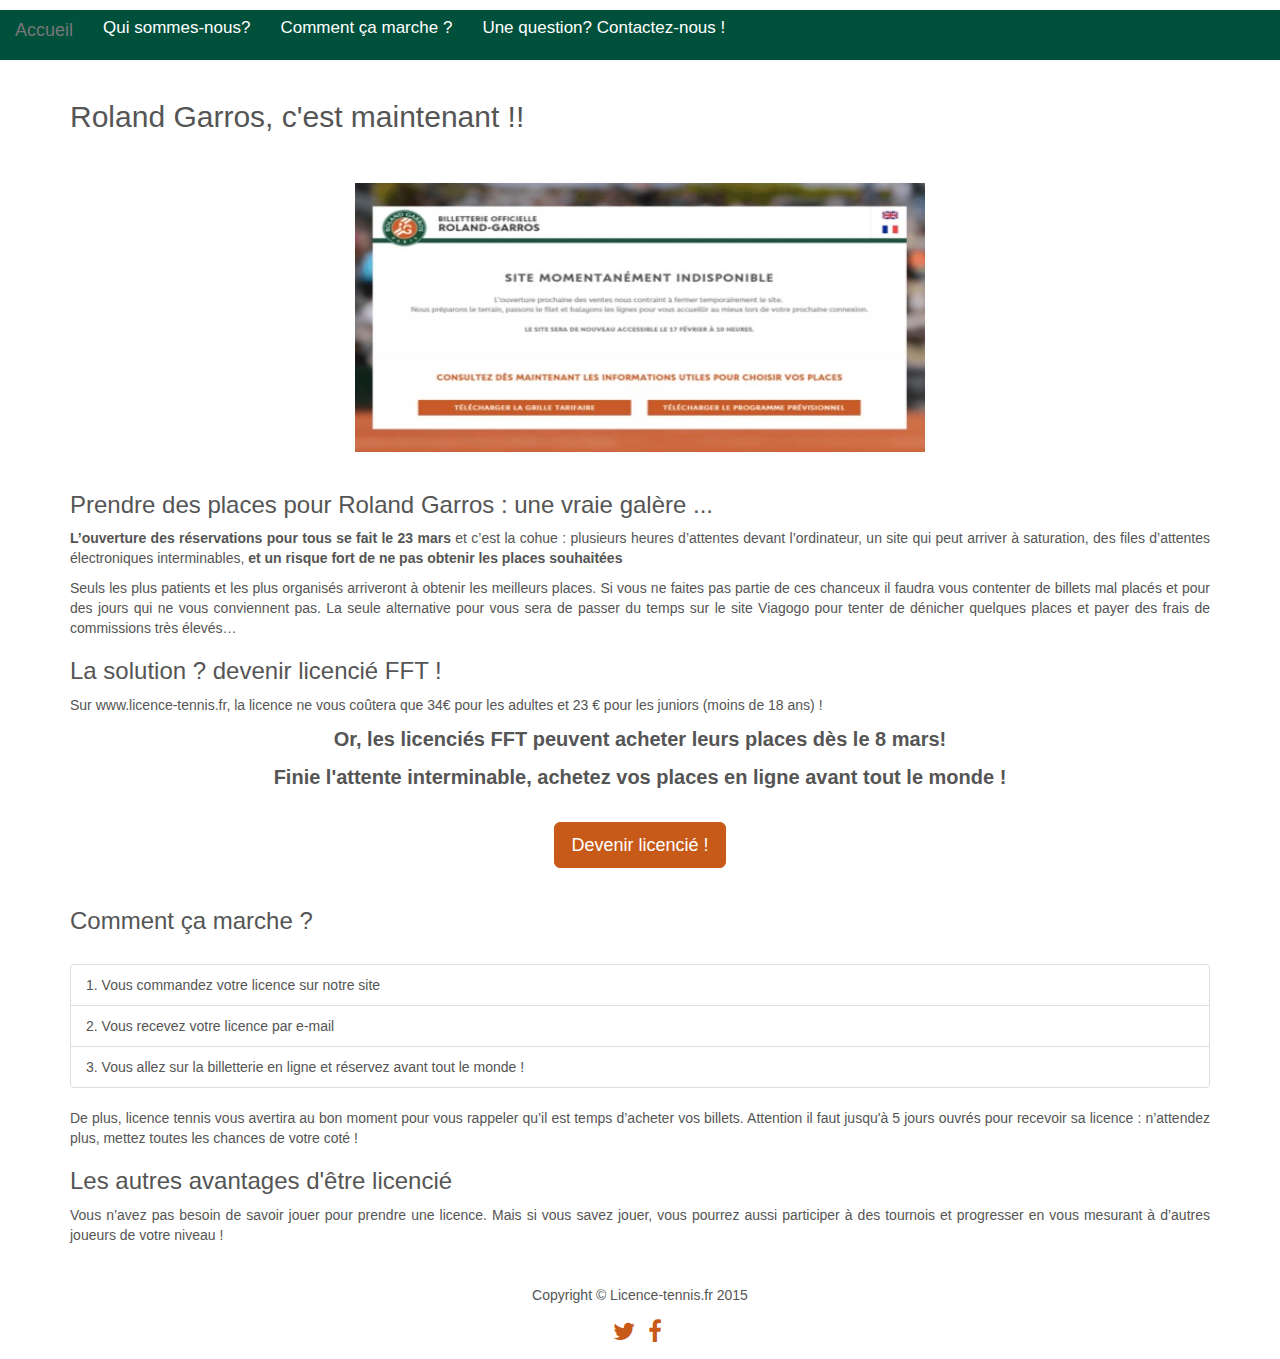
<file: acheter-des-places-pour-roland-garros.html>
<!DOCTYPE html>
<html lang="en">

<head>

    <meta charset="utf-8">
    <meta http-equiv="X-UA-Compatible" content="IE=edge">
    <meta name="viewport" content="width=device-width, initial-scale=1">
    <meta name="description" content="Comment ça marche">
    <meta name="author" content="Licence-tennis.fr">

    <title>Acheter des places Garros</title>

    <!-- Facebook -->
    <meta property="og:title" content="Réservez vos places pour Roland Garros avant tout le monde !" />
    <meta property="og:type" content="article" />
    <meta property="og:url" content="http://www.licence-tennis.fr/acheter-des-places-pour-roland-garros.html" />
    <meta property="og:image" content="http://www.licence-tennis.fr/images/affiche-roland-garros-2016.jpg" />
    <meta property="og:description" content="Commandez votre licence FFT et bénéficiez de la prévente !"/>
    <meta property="og:site_name" content="Licence Tennis" />
    <meta property="fb:app_id" content="1061033550595085" />


    <!-- Bootstrap Core CSS -->
    <link href="css/bootstrap.min.css" rel="stylesheet">

    <!-- Custom CSS -->
    <link href="css/small-business.css" rel="stylesheet">

    <link href="css/font-awesome.css" rel="stylesheet">

    <link rel="shortcut icon" href="images/favicon.ico">

    <!-- HTML5 Shim and Respond.js IE8 support of HTML5 elements and media queries -->
    <!-- WARNING: Respond.js doesn't work if you view the page via file:// -->
    <!--[if lt IE 9]>
        <script src="https://oss.maxcdn.com/libs/html5shiv/3.7.0/html5shiv.js"></script>
        <script src="https://oss.maxcdn.com/libs/respond.js/1.4.2/respond.min.js"></script>
    <![endif]-->

    <!-- Smartsupp Live Chat script -->
<script type="text/javascript">
var _smartsupp = _smartsupp || {};
_smartsupp.key = '9dbf031cb11ae7185d57b54afc11b9f8f2b76a8a';
window.smartsupp||(function(d) {
  var s,c,o=smartsupp=function(){ o._.push(arguments)};o._=[];
  s=d.getElementsByTagName('script')[0];c=d.createElement('script');
  c.type='text/javascript';c.charset='utf-8';c.async=true;
  c.src='//www.smartsuppchat.com/loader.js?';s.parentNode.insertBefore(c,s);
})(document);
</script>

</head>

<body>


    <!-- Nouveau menu -->
    <div id="custom-bootstrap-menu" class="navbar navbar-default " role="navigation">
    <div class="container-fluid">
        <div class="navbar-header"><a class="navbar-brand" href="index.html">Accueil</a>
            <button type="button" class="navbar-toggle" data-toggle="collapse" data-target=".navbar-menubuilder"><span class="sr-only">Toggle navigation</span><span class="icon-bar"></span><span class="icon-bar"></span><span class="icon-bar"></span>
            </button>
        </div>
        <div class="collapse navbar-collapse navbar-menubuilder">
            <ul class="nav navbar-nav navbar-left">
                <li id="listmenu">
                        <a href="nous.html">Qui sommes-nous?</a>
                    </li>
                    <li>
                        <a href="camarche.html">Comment ça marche ?</a>
                    </li>
                    <li>
                        <a href="contact.html">Une question? Contactez-nous !</a>
                    </li>
            </ul>
        </div>
    </div>
</div>
    
    
    


    <!-- Page Content -->
    <div class="container" id="explication">
  


    <h2>Roland Garros,  c'est maintenant !!</h2>

<br>
<br>
<img id="queue" class="displayed" src="images/Complet.jpg" alt="queue Roland Garros">
<br>

<h3>Prendre des places pour Roland Garros : une vraie galère ...</h3>
<p>
<strong>L’ouverture des réservations pour tous se fait le 23 mars</strong> et c’est la cohue : plusieurs heures d’attentes devant l’ordinateur, un site qui peut arriver à saturation, des files d’attentes électroniques interminables, <strong>et un risque fort de ne pas obtenir les places souhaitées</strong></p>

Seuls les plus patients et les plus organisés arriveront à obtenir les meilleurs places.

Si vous ne faites pas partie de ces chanceux il faudra vous contenter de billets mal placés et pour des jours qui ne vous conviennent pas.

La seule alternative pour vous sera de passer du temps sur le site Viagogo pour tenter de dénicher quelques places et payer des frais de commissions très élevés…


<h3>La solution ? devenir licencié FFT !</h3>

<p>
Sur www.licence-tennis.fr, la licence ne vous coûtera que 34€ pour les adultes et 23 € pour les juniors (moins de 18 ans) !</p>
<div id="claim">
<p class="avantage">Or, <strong>les licenciés FFT peuvent acheter leurs places dès le 8 mars!</p>
<p class="avantage">Finie l'attente interminable, achetez vos places en ligne avant tout le monde !</strong></p>
</div>

<br>
<center><a href="inscription.html" role="button" class="btn btn-primary btn-lg" margin="auto" id="commande"> Devenir licencié !
                </a></center
<br>
<br>

<h3> Comment ça marche ?</h3>
<br>
<div class="list-group">
  <a href="inscription.html" class="list-group-item">1. Vous commandez votre licence sur notre site</a>
  <a href="#" class="list-group-item">2. Vous recevez votre licence par e-mail</a>
  <a href="https://tickets.rolandgarros.com/accueil" class="list-group-item">3. Vous allez sur la billetterie en ligne et réservez avant tout le monde !</a>
</div>


<p>De plus, licence tennis vous avertira au bon moment pour vous rappeler qu’il est temps d’acheter vos billets. Attention il faut jusqu'à 5 jours ouvrés pour recevoir sa licence : n’attendez plus, mettez toutes les chances de votre coté ! 

<h3>Les autres avantages d'être licencié</h3>
Vous n’avez pas besoin de savoir jouer pour prendre une licence. Mais si vous savez jouer, vous pourrez aussi participer à des tournois et progresser en vous mesurant à d’autres joueurs de votre niveau !

      
      </div>

          
              
      </div>
            




            </div>



                





        
            <!-- /.col-md-4 -->
        </div>
        <!-- /.row -->
    </div>
          
    <!---------------->

    <div class="row" align="center">
                  

                        <div class="fb-like" data-href="http://www.licence-tennis.fr" data-layout="standard" data-action="like" data-show-faces="false" data-share="true">
                        </div>
                    
                    <!-- <p>Bij</p> -->
                    <br>
                    <br>
                    
                    <p>Copyright &copy; Licence-tennis.fr 2015</p>

                            <ul class="list-inline social">
                          <li>
                            <a href="https://twitter.com/licencetennis">
                              <i class="fa fa-twitter"></i>
                            </a>
                          </li>
                          <li>
                            <a href="https://facebook.com/licencetennis">
                              <i class="fa fa-facebook"></i>
                            </a>
                          
                            </ul>
                    </div> 


    <!--------->
                    





    </div>
    <!-- /.container -->

    <!-- jQuery -->
    <script src="js/jquery.js"></script>

    <!-- Bootstrap Core JavaScript -->
    <script src="js/bootstrap.min.js"></script>


       <!-- Google Analytics --> 

    <script>
      (function(i,s,o,g,r,a,m){i['GoogleAnalyticsObject']=r;i[r]=i[r]||function(){
      (i[r].q=i[r].q||[]).push(arguments)},i[r].l=1*new Date();a=s.createElement(o),
      m=s.getElementsByTagName(o)[0];a.async=1;a.src=g;m.parentNode.insertBefore(a,m)
      })(window,document,'script','//www.google-analytics.com/analytics.js','ga');

      ga('create', 'UA-69115946-1', 'auto');
      ga('send', 'pageview');

    </script>



</body>



</html>
</file>
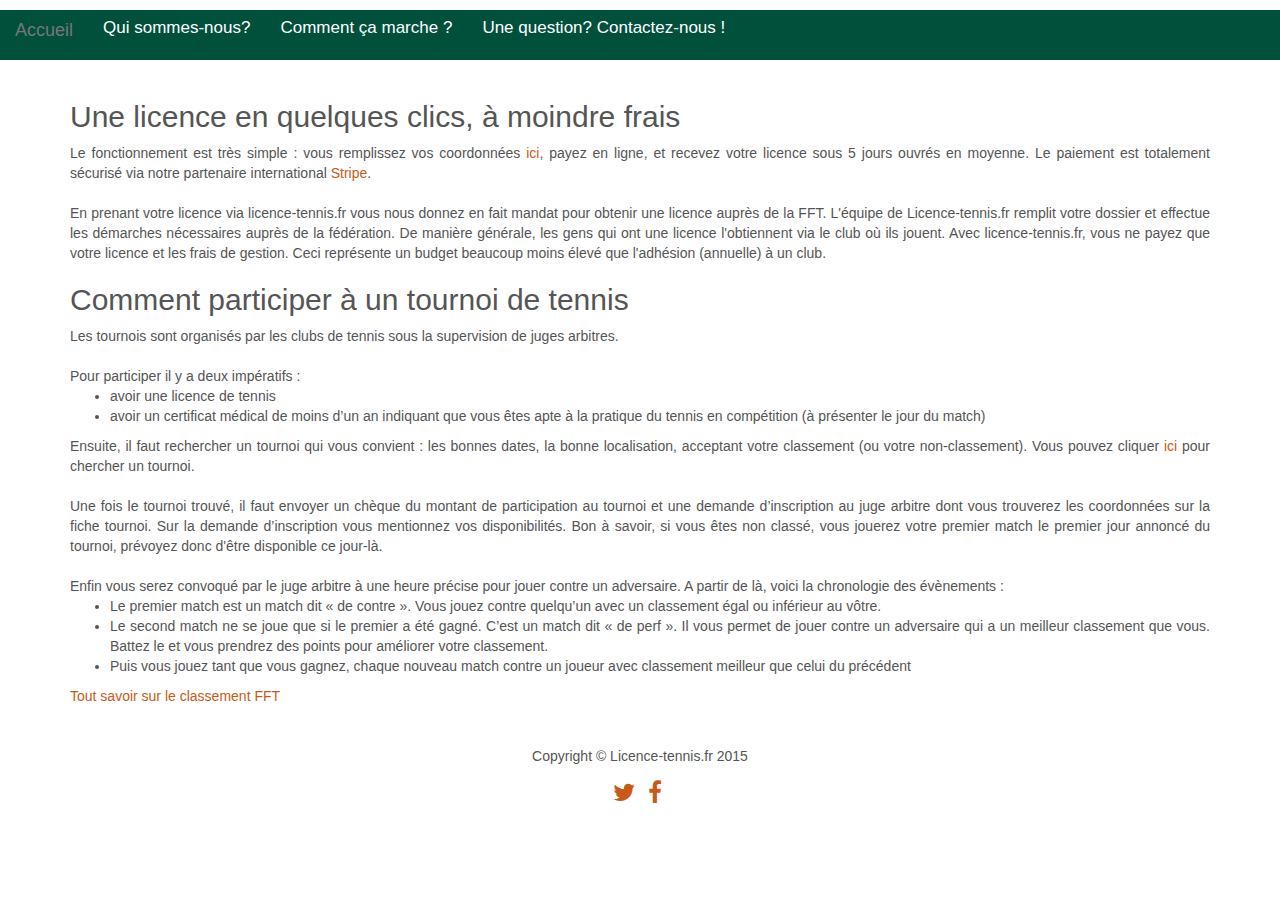
<file: camarche.html>
<!DOCTYPE html>
<html lang="en">

<head>

    <meta charset="utf-8">
    <meta http-equiv="X-UA-Compatible" content="IE=edge">
    <meta name="viewport" content="width=device-width, initial-scale=1">
    <meta name="description" content="Comment ça marche">
    <meta name="author" content="Licence-tennis.fr">

    <title>Licence-tennis.fr</title>

    <!-- Bootstrap Core CSS -->
    <link href="css/bootstrap.min.css" rel="stylesheet">

    <!-- Custom CSS -->
    <link href="css/small-business.css" rel="stylesheet">

    <link href="css/font-awesome.css" rel="stylesheet">

    <link rel="shortcut icon" href="images/favicon.ico">

    <!-- HTML5 Shim and Respond.js IE8 support of HTML5 elements and media queries -->
    <!-- WARNING: Respond.js doesn't work if you view the page via file:// -->
    <!--[if lt IE 9]>
        <script src="https://oss.maxcdn.com/libs/html5shiv/3.7.0/html5shiv.js"></script>
        <script src="https://oss.maxcdn.com/libs/respond.js/1.4.2/respond.min.js"></script>
    <![endif]-->

    <!-- Smartsupp Live Chat script -->
<script type="text/javascript">
var _smartsupp = _smartsupp || {};
_smartsupp.key = '9dbf031cb11ae7185d57b54afc11b9f8f2b76a8a';
window.smartsupp||(function(d) {
  var s,c,o=smartsupp=function(){ o._.push(arguments)};o._=[];
  s=d.getElementsByTagName('script')[0];c=d.createElement('script');
  c.type='text/javascript';c.charset='utf-8';c.async=true;
  c.src='//www.smartsuppchat.com/loader.js?';s.parentNode.insertBefore(c,s);
})(document);
</script>

</head>

<body>


    <!-- Nouveau menu -->
    <div id="custom-bootstrap-menu" class="navbar navbar-default " role="navigation">
    <div class="container-fluid">
        <div class="navbar-header"><a class="navbar-brand" href="index.html">Accueil</a>
            <button type="button" class="navbar-toggle" data-toggle="collapse" data-target=".navbar-menubuilder"><span class="sr-only">Toggle navigation</span><span class="icon-bar"></span><span class="icon-bar"></span><span class="icon-bar"></span>
            </button>
        </div>
        <div class="collapse navbar-collapse navbar-menubuilder">
            <ul class="nav navbar-nav navbar-left">
                <li id="listmenu">
                        <a href="nous.html">Qui sommes-nous?</a>
                    </li>
                    <li>
                        <a href="camarche.html">Comment ça marche ?</a>
                    </li>
                    <li>
                        <a href="contact.html">Une question? Contactez-nous !</a>
                    </li>
            </ul>
        </div>
    </div>
</div>
    
    
    


    <!-- Page Content -->
    <div class="container" id="explication">
  

    <h2>Une licence en quelques clics, à moindre frais</h2>

    Le fonctionnement est très simple : vous remplissez vos coordonnées <a href="inscription.html">ici</a>, payez en ligne, et recevez votre licence sous 5 jours ouvrés en moyenne. Le paiement est totalement sécurisé via notre partenaire international <a href="https://stripe.com/fr">Stripe</a>.
    <br></br>

    En prenant votre licence via licence-tennis.fr vous nous donnez en fait mandat pour obtenir une licence auprès de la FFT. L'équipe de Licence-tennis.fr remplit votre dossier et effectue les démarches nécessaires auprès de la fédération.

    De manière générale, les gens qui ont une licence l'obtiennent via le club où ils jouent. Avec licence-tennis.fr, vous ne payez que votre licence et les frais de gestion. Ceci représente un budget beaucoup moins élevé que l'adhésion (annuelle) à un club. 


      <h2>Comment participer à un tournoi de tennis</h2>
    <!-- <br></br> -->
    Les tournois sont organisés par les clubs de tennis sous la supervision de juges arbitres.
    <br> </br>
    Pour participer il y a deux impératifs :
    <!-- <br></br> -->
    <ul>
      <li>
          avoir une licence de tennis
      </li>
      <li>
        avoir un certificat médical de moins d’un an indiquant que vous êtes apte à la pratique du tennis en compétition (à présenter le jour du match)
      </li>
    </ul> 
    Ensuite, il faut rechercher un tournoi qui vous convient : les bonnes dates, la bonne localisation, acceptant votre classement (ou votre non-classement). Vous pouvez cliquer

    <a href="http://www.ei.applipub-fft.fr/eipublic/competitionRecherche.do?dispatch=afficher">ici</a>
    pour chercher un tournoi.
    <br></br>


    Une fois le tournoi trouvé, il faut envoyer un chèque du montant de participation au tournoi et une demande d’inscription au juge arbitre dont vous trouverez les coordonnées sur la fiche tournoi. Sur la demande d’inscription vous mentionnez vos disponibilités. 
    Bon à savoir, si vous êtes non classé, vous jouerez votre premier match le premier jour annoncé du tournoi, prévoyez donc d'être disponible ce jour-là.
    <br></br>

    Enfin vous serez convoqué par le juge arbitre à une heure précise pour jouer contre un adversaire. A partir de là, voici la chronologie des évènements :
    <!-- <br></br> -->
    <ul>
      <li>Le premier match est un match dit « de contre ». Vous jouez contre quelqu’un avec un classement égal ou inférieur au vôtre.</li>
      <li>
        Le second match ne se joue que si le premier a été gagné. C’est un match dit « de perf ». Il vous permet de jouer contre un adversaire qui a un meilleur classement que vous. Battez le et vous prendrez des points pour améliorer votre classement. 
      </li>
      <li>
        Puis vous jouez tant que vous gagnez, chaque nouveau match contre un joueur avec classement meilleur que celui du précédent
      </li>

    </ul>
    <!-- <br></br> -->
    <a href="http://www.fft.fr/sites/default/files/pdf/memo_classement_2015.pdf">Tout savoir sur le classement FFT</a>
 
    

    <!-- <h2>Roland Garros,  en avant première</h2>

Chaque année la FFT ouvre la <a href="https://tickets.rolandgarros.com/accueil">billetterie de Roland Garros</a> et des autres grandes compétitions quelques semaines en avance pour les licenciés. En l’occurrence cette année la billetterie ouvrira du 8 au 20 mars pour les détenteurs de licence et à partir du 23 mars pour les autres.
<br></br>

Grace à ce système de prévente :
<ul>
<li>Vous prenez le temps de choisir vos places</li>
<li>Vous n’avez pas besoin de rafraîchir votre page internet le jour de l’ouverture de la billetterie</li>
</ul>
Le plus Licence-tennis.fr: nous vous avertissons par mail lors de l’ouverture de la billetterie pour les licenciés! -->





      
      </div>

          
              
      </div>
            




            </div>



                





        
            <!-- /.col-md-4 -->
        </div>
        <!-- /.row -->
    </div>
          
    <!---------------->

    <div class="row" align="center">
                  

                        <div class="fb-like" data-href="http://www.licence-tennis.fr" data-layout="standard" data-action="like" data-show-faces="false" data-share="true">
                        </div>
                    
                    <!-- <p>Bij</p> -->
                    <br>
                    <br>
                    
                    <p>Copyright &copy; Licence-tennis.fr 2015</p>

                            <ul class="list-inline social">
                          <li>
                            <a href="https://twitter.com/licencetennis">
                              <i class="fa fa-twitter"></i>
                            </a>
                          </li>
                          <li>
                            <a href="https://facebook.com/licencetennis">
                              <i class="fa fa-facebook"></i>
                            </a>
                          
                            </ul>
                    </div> 


    <!--------->
                    





    </div>
    <!-- /.container -->

    <!-- jQuery -->
    <script src="js/jquery.js"></script>

    <!-- Bootstrap Core JavaScript -->
    <script src="js/bootstrap.min.js"></script>


       <!-- Google Analytics --> 

    <script>
      (function(i,s,o,g,r,a,m){i['GoogleAnalyticsObject']=r;i[r]=i[r]||function(){
      (i[r].q=i[r].q||[]).push(arguments)},i[r].l=1*new Date();a=s.createElement(o),
      m=s.getElementsByTagName(o)[0];a.async=1;a.src=g;m.parentNode.insertBefore(a,m)
      })(window,document,'script','//www.google-analytics.com/analytics.js','ga');

      ga('create', 'UA-69115946-1', 'auto');
      ga('send', 'pageview');

    </script>



</body>



</html>
</file>
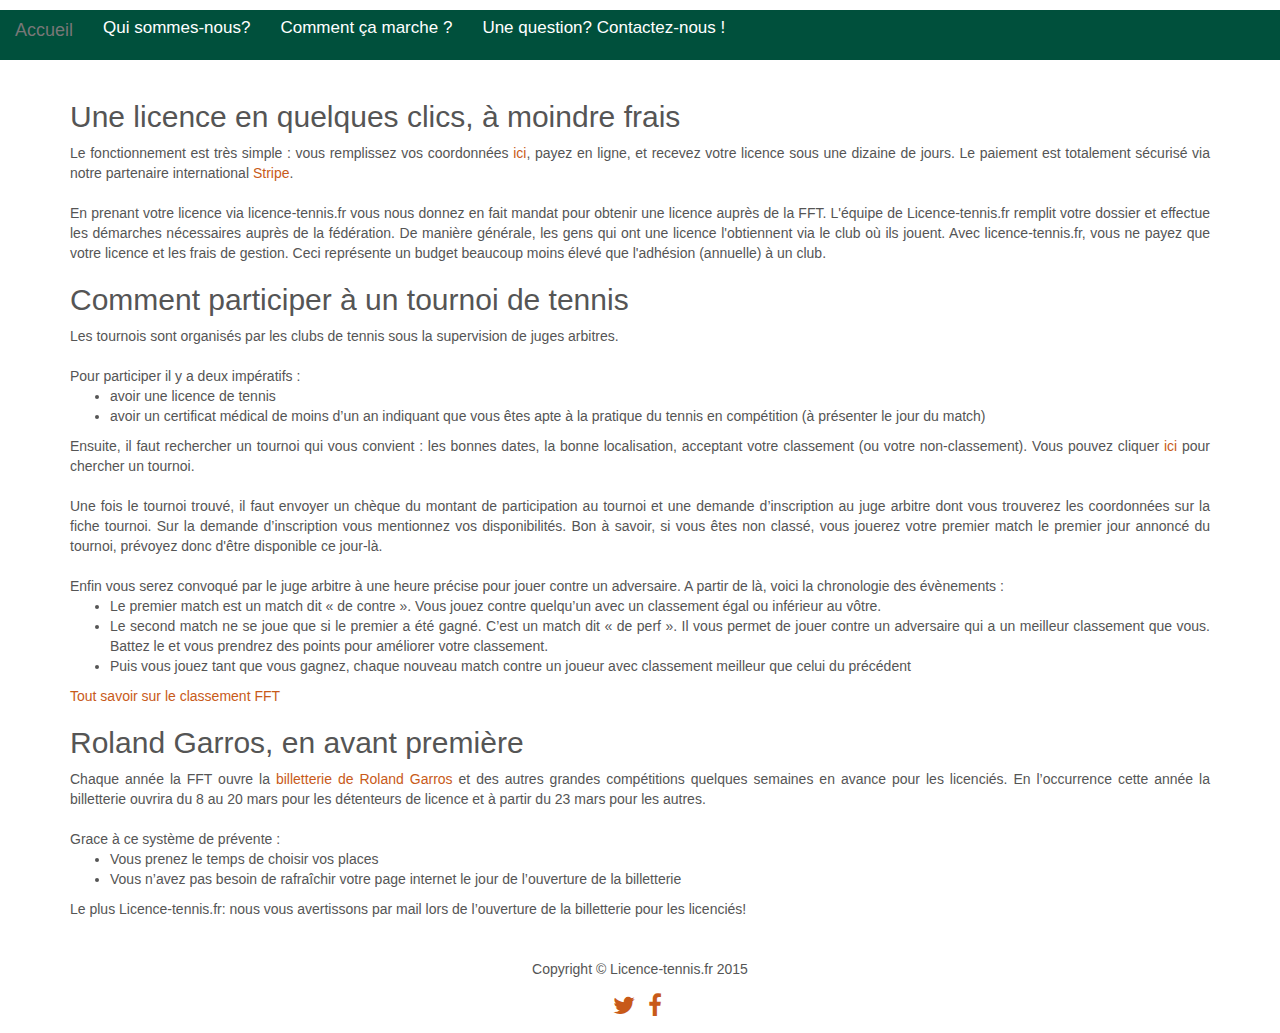
<file: camarche_Mac-Adrien_Feb-25-135838-2016_Conflict.html>
<!DOCTYPE html>
<html lang="en">

<head>

    <meta charset="utf-8">
    <meta http-equiv="X-UA-Compatible" content="IE=edge">
    <meta name="viewport" content="width=device-width, initial-scale=1">
    <meta name="description" content="Comment ça marche">
    <meta name="author" content="Licence-tennis.fr">

    <title>Licence-tennis.fr</title>

    <!-- Bootstrap Core CSS -->
    <link href="css/bootstrap.min.css" rel="stylesheet">

    <!-- Custom CSS -->
    <link href="css/small-business.css" rel="stylesheet">

    <link href="css/font-awesome.css" rel="stylesheet">

    <link rel="shortcut icon" href="images/favicon.ico">

    <!-- HTML5 Shim and Respond.js IE8 support of HTML5 elements and media queries -->
    <!-- WARNING: Respond.js doesn't work if you view the page via file:// -->
    <!--[if lt IE 9]>
        <script src="https://oss.maxcdn.com/libs/html5shiv/3.7.0/html5shiv.js"></script>
        <script src="https://oss.maxcdn.com/libs/respond.js/1.4.2/respond.min.js"></script>
    <![endif]-->

    <!-- Smartsupp Live Chat script -->
<script type="text/javascript">
var _smartsupp = _smartsupp || {};
_smartsupp.key = '9dbf031cb11ae7185d57b54afc11b9f8f2b76a8a';
window.smartsupp||(function(d) {
  var s,c,o=smartsupp=function(){ o._.push(arguments)};o._=[];
  s=d.getElementsByTagName('script')[0];c=d.createElement('script');
  c.type='text/javascript';c.charset='utf-8';c.async=true;
  c.src='//www.smartsuppchat.com/loader.js?';s.parentNode.insertBefore(c,s);
})(document);
</script>

</head>

<body>


    <!-- Nouveau menu -->
    <div id="custom-bootstrap-menu" class="navbar navbar-default " role="navigation">
    <div class="container-fluid">
        <div class="navbar-header"><a class="navbar-brand" href="index.html">Accueil</a>
            <button type="button" class="navbar-toggle" data-toggle="collapse" data-target=".navbar-menubuilder"><span class="sr-only">Toggle navigation</span><span class="icon-bar"></span><span class="icon-bar"></span><span class="icon-bar"></span>
            </button>
        </div>
        <div class="collapse navbar-collapse navbar-menubuilder">
            <ul class="nav navbar-nav navbar-left">
                <li id="listmenu">
                        <a href="nous.html">Qui sommes-nous?</a>
                    </li>
                    <li>
                        <a href="camarche.html">Comment ça marche ?</a>
                    </li>
                    <li>
                        <a href="contact.html">Une question? Contactez-nous !</a>
                    </li>
            </ul>
        </div>
    </div>
</div>
    
    
    


    <!-- Page Content -->
    <div class="container" id="explication">
  

    <h2>Une licence en quelques clics, à moindre frais</h2>

    Le fonctionnement est très simple : vous remplissez vos coordonnées <a href="inscription.html">ici</a>, payez en ligne, et recevez votre licence sous une dizaine de jours. Le paiement est totalement sécurisé via notre partenaire international <a href="https://stripe.com/fr">Stripe</a>.
    <br></br>

    En prenant votre licence via licence-tennis.fr vous nous donnez en fait mandat pour obtenir une licence auprès de la FFT. L'équipe de Licence-tennis.fr remplit votre dossier et effectue les démarches nécessaires auprès de la fédération.

    De manière générale, les gens qui ont une licence l'obtiennent via le club où ils jouent. Avec licence-tennis.fr, vous ne payez que votre licence et les frais de gestion. Ceci représente un budget beaucoup moins élevé que l'adhésion (annuelle) à un club. 


      <h2>Comment participer à un tournoi de tennis</h2>
    <!-- <br></br> -->
    Les tournois sont organisés par les clubs de tennis sous la supervision de juges arbitres.
    <br> </br>
    Pour participer il y a deux impératifs :
    <!-- <br></br> -->
    <ul>
      <li>
          avoir une licence de tennis
      </li>
      <li>
        avoir un certificat médical de moins d’un an indiquant que vous êtes apte à la pratique du tennis en compétition (à présenter le jour du match)
      </li>
    </ul> 
    Ensuite, il faut rechercher un tournoi qui vous convient : les bonnes dates, la bonne localisation, acceptant votre classement (ou votre non-classement). Vous pouvez cliquer

    <a href="http://www.ei.applipub-fft.fr/eipublic/competitionRecherche.do?dispatch=afficher">ici</a>
    pour chercher un tournoi.
    <br></br>


    Une fois le tournoi trouvé, il faut envoyer un chèque du montant de participation au tournoi et une demande d’inscription au juge arbitre dont vous trouverez les coordonnées sur la fiche tournoi. Sur la demande d’inscription vous mentionnez vos disponibilités. 
    Bon à savoir, si vous êtes non classé, vous jouerez votre premier match le premier jour annoncé du tournoi, prévoyez donc d'être disponible ce jour-là.
    <br></br>

    Enfin vous serez convoqué par le juge arbitre à une heure précise pour jouer contre un adversaire. A partir de là, voici la chronologie des évènements :
    <!-- <br></br> -->
    <ul>
      <li>Le premier match est un match dit « de contre ». Vous jouez contre quelqu’un avec un classement égal ou inférieur au vôtre.</li>
      <li>
        Le second match ne se joue que si le premier a été gagné. C’est un match dit « de perf ». Il vous permet de jouer contre un adversaire qui a un meilleur classement que vous. Battez le et vous prendrez des points pour améliorer votre classement. 
      </li>
      <li>
        Puis vous jouez tant que vous gagnez, chaque nouveau match contre un joueur avec classement meilleur que celui du précédent
      </li>

    </ul>
    <!-- <br></br> -->
    <a href="http://www.fft.fr/sites/default/files/pdf/memo_classement_2015.pdf">Tout savoir sur le classement FFT</a>
 
    

    <h2>Roland Garros,  en avant première</h2>

Chaque année la FFT ouvre la <a href="https://tickets.rolandgarros.com/accueil">billetterie de Roland Garros</a> et des autres grandes compétitions quelques semaines en avance pour les licenciés. En l’occurrence cette année la billetterie ouvrira du 8 au 20 mars pour les détenteurs de licence et à partir du 23 mars pour les autres.
<br></br>

Grace à ce système de prévente :
<ul>
<li>Vous prenez le temps de choisir vos places</li>
<li>Vous n’avez pas besoin de rafraîchir votre page internet le jour de l’ouverture de la billetterie</li>
</ul>
Le plus Licence-tennis.fr: nous vous avertissons par mail lors de l’ouverture de la billetterie pour les licenciés!





      
      </div>

          
              
      </div>
            




            </div>



                





        
            <!-- /.col-md-4 -->
        </div>
        <!-- /.row -->
    </div>
          
    <!---------------->

    <div class="row" align="center">
                  

                        <div class="fb-like" data-href="http://www.licence-tennis.fr" data-layout="standard" data-action="like" data-show-faces="false" data-share="true">
                        </div>
                    
                    <!-- <p>Bij</p> -->
                    <br>
                    <br>
                    
                    <p>Copyright &copy; Licence-tennis.fr 2015</p>

                            <ul class="list-inline social">
                          <li>
                            <a href="https://twitter.com/licencetennis">
                              <i class="fa fa-twitter"></i>
                            </a>
                          </li>
                          <li>
                            <a href="https://facebook.com/licencetennis">
                              <i class="fa fa-facebook"></i>
                            </a>
                          
                            </ul>
                    </div> 


    <!--------->
                    





    </div>
    <!-- /.container -->

    <!-- jQuery -->
    <script src="js/jquery.js"></script>

    <!-- Bootstrap Core JavaScript -->
    <script src="js/bootstrap.min.js"></script>


       <!-- Google Analytics --> 

    <script>
      (function(i,s,o,g,r,a,m){i['GoogleAnalyticsObject']=r;i[r]=i[r]||function(){
      (i[r].q=i[r].q||[]).push(arguments)},i[r].l=1*new Date();a=s.createElement(o),
      m=s.getElementsByTagName(o)[0];a.async=1;a.src=g;m.parentNode.insertBefore(a,m)
      })(window,document,'script','//www.google-analytics.com/analytics.js','ga');

      ga('create', 'UA-69115946-1', 'auto');
      ga('send', 'pageview');

    </script>



</body>



</html>
</file>
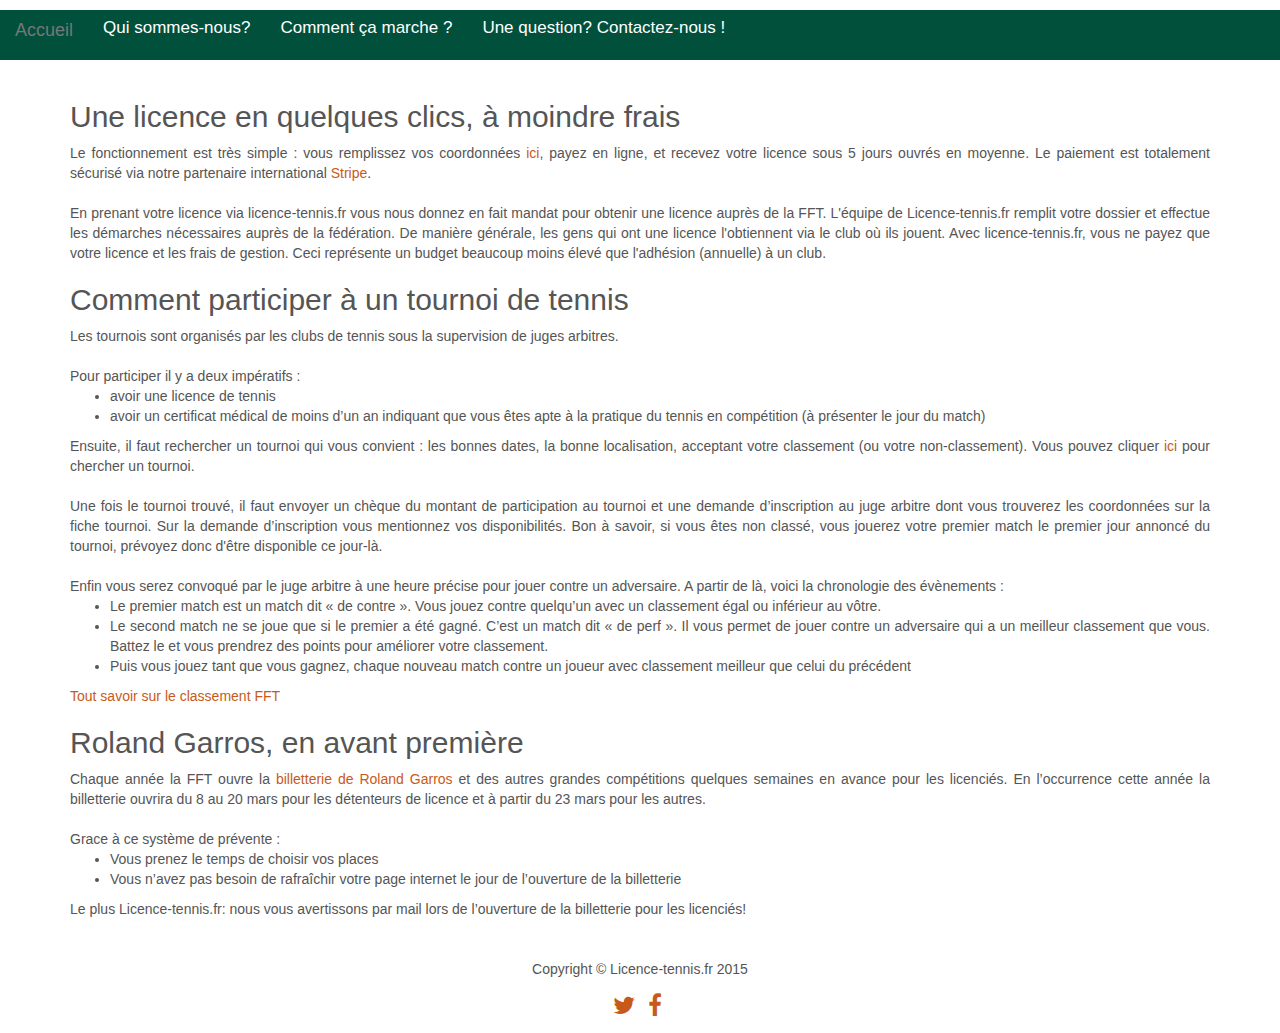
<file: camarche_Mac-Adrien_Feb-29-101050-2016_Conflict.html>
<!DOCTYPE html>
<html lang="en">

<head>

    <meta charset="utf-8">
    <meta http-equiv="X-UA-Compatible" content="IE=edge">
    <meta name="viewport" content="width=device-width, initial-scale=1">
    <meta name="description" content="Comment ça marche">
    <meta name="author" content="Licence-tennis.fr">

    <title>Licence-tennis.fr</title>

    <!-- Bootstrap Core CSS -->
    <link href="css/bootstrap.min.css" rel="stylesheet">

    <!-- Custom CSS -->
    <link href="css/small-business.css" rel="stylesheet">

    <link href="css/font-awesome.css" rel="stylesheet">

    <link rel="shortcut icon" href="images/favicon.ico">

    <!-- HTML5 Shim and Respond.js IE8 support of HTML5 elements and media queries -->
    <!-- WARNING: Respond.js doesn't work if you view the page via file:// -->
    <!--[if lt IE 9]>
        <script src="https://oss.maxcdn.com/libs/html5shiv/3.7.0/html5shiv.js"></script>
        <script src="https://oss.maxcdn.com/libs/respond.js/1.4.2/respond.min.js"></script>
    <![endif]-->

    <!-- Smartsupp Live Chat script -->
<script type="text/javascript">
var _smartsupp = _smartsupp || {};
_smartsupp.key = '9dbf031cb11ae7185d57b54afc11b9f8f2b76a8a';
window.smartsupp||(function(d) {
  var s,c,o=smartsupp=function(){ o._.push(arguments)};o._=[];
  s=d.getElementsByTagName('script')[0];c=d.createElement('script');
  c.type='text/javascript';c.charset='utf-8';c.async=true;
  c.src='//www.smartsuppchat.com/loader.js?';s.parentNode.insertBefore(c,s);
})(document);
</script>

</head>

<body>


    <!-- Nouveau menu -->
    <div id="custom-bootstrap-menu" class="navbar navbar-default " role="navigation">
    <div class="container-fluid">
        <div class="navbar-header"><a class="navbar-brand" href="index.html">Accueil</a>
            <button type="button" class="navbar-toggle" data-toggle="collapse" data-target=".navbar-menubuilder"><span class="sr-only">Toggle navigation</span><span class="icon-bar"></span><span class="icon-bar"></span><span class="icon-bar"></span>
            </button>
        </div>
        <div class="collapse navbar-collapse navbar-menubuilder">
            <ul class="nav navbar-nav navbar-left">
                <li id="listmenu">
                        <a href="nous.html">Qui sommes-nous?</a>
                    </li>
                    <li>
                        <a href="camarche.html">Comment ça marche ?</a>
                    </li>
                    <li>
                        <a href="contact.html">Une question? Contactez-nous !</a>
                    </li>
            </ul>
        </div>
    </div>
</div>
    
    
    


    <!-- Page Content -->
    <div class="container" id="explication">
  

    <h2>Une licence en quelques clics, à moindre frais</h2>

    Le fonctionnement est très simple : vous remplissez vos coordonnées <a href="inscription.html">ici</a>, payez en ligne, et recevez votre licence sous 5 jours ouvrés en moyenne. Le paiement est totalement sécurisé via notre partenaire international <a href="https://stripe.com/fr">Stripe</a>.
    <br></br>

    En prenant votre licence via licence-tennis.fr vous nous donnez en fait mandat pour obtenir une licence auprès de la FFT. L'équipe de Licence-tennis.fr remplit votre dossier et effectue les démarches nécessaires auprès de la fédération.

    De manière générale, les gens qui ont une licence l'obtiennent via le club où ils jouent. Avec licence-tennis.fr, vous ne payez que votre licence et les frais de gestion. Ceci représente un budget beaucoup moins élevé que l'adhésion (annuelle) à un club. 


      <h2>Comment participer à un tournoi de tennis</h2>
    <!-- <br></br> -->
    Les tournois sont organisés par les clubs de tennis sous la supervision de juges arbitres.
    <br> </br>
    Pour participer il y a deux impératifs :
    <!-- <br></br> -->
    <ul>
      <li>
          avoir une licence de tennis
      </li>
      <li>
        avoir un certificat médical de moins d’un an indiquant que vous êtes apte à la pratique du tennis en compétition (à présenter le jour du match)
      </li>
    </ul> 
    Ensuite, il faut rechercher un tournoi qui vous convient : les bonnes dates, la bonne localisation, acceptant votre classement (ou votre non-classement). Vous pouvez cliquer

    <a href="http://www.ei.applipub-fft.fr/eipublic/competitionRecherche.do?dispatch=afficher">ici</a>
    pour chercher un tournoi.
    <br></br>


    Une fois le tournoi trouvé, il faut envoyer un chèque du montant de participation au tournoi et une demande d’inscription au juge arbitre dont vous trouverez les coordonnées sur la fiche tournoi. Sur la demande d’inscription vous mentionnez vos disponibilités. 
    Bon à savoir, si vous êtes non classé, vous jouerez votre premier match le premier jour annoncé du tournoi, prévoyez donc d'être disponible ce jour-là.
    <br></br>

    Enfin vous serez convoqué par le juge arbitre à une heure précise pour jouer contre un adversaire. A partir de là, voici la chronologie des évènements :
    <!-- <br></br> -->
    <ul>
      <li>Le premier match est un match dit « de contre ». Vous jouez contre quelqu’un avec un classement égal ou inférieur au vôtre.</li>
      <li>
        Le second match ne se joue que si le premier a été gagné. C’est un match dit « de perf ». Il vous permet de jouer contre un adversaire qui a un meilleur classement que vous. Battez le et vous prendrez des points pour améliorer votre classement. 
      </li>
      <li>
        Puis vous jouez tant que vous gagnez, chaque nouveau match contre un joueur avec classement meilleur que celui du précédent
      </li>

    </ul>
    <!-- <br></br> -->
    <a href="http://www.fft.fr/sites/default/files/pdf/memo_classement_2015.pdf">Tout savoir sur le classement FFT</a>
 
    

    <h2>Roland Garros,  en avant première</h2>

Chaque année la FFT ouvre la <a href="https://tickets.rolandgarros.com/accueil">billetterie de Roland Garros</a> et des autres grandes compétitions quelques semaines en avance pour les licenciés. En l’occurrence cette année la billetterie ouvrira du 8 au 20 mars pour les détenteurs de licence et à partir du 23 mars pour les autres.
<br></br>

Grace à ce système de prévente :
<ul>
<li>Vous prenez le temps de choisir vos places</li>
<li>Vous n’avez pas besoin de rafraîchir votre page internet le jour de l’ouverture de la billetterie</li>
</ul>
Le plus Licence-tennis.fr: nous vous avertissons par mail lors de l’ouverture de la billetterie pour les licenciés!





      
      </div>

          
              
      </div>
            




            </div>



                





        
            <!-- /.col-md-4 -->
        </div>
        <!-- /.row -->
    </div>
          
    <!---------------->

    <div class="row" align="center">
                  

                        <div class="fb-like" data-href="http://www.licence-tennis.fr" data-layout="standard" data-action="like" data-show-faces="false" data-share="true">
                        </div>
                    
                    <!-- <p>Bij</p> -->
                    <br>
                    <br>
                    
                    <p>Copyright &copy; Licence-tennis.fr 2015</p>

                            <ul class="list-inline social">
                          <li>
                            <a href="https://twitter.com/licencetennis">
                              <i class="fa fa-twitter"></i>
                            </a>
                          </li>
                          <li>
                            <a href="https://facebook.com/licencetennis">
                              <i class="fa fa-facebook"></i>
                            </a>
                          
                            </ul>
                    </div> 


    <!--------->
                    





    </div>
    <!-- /.container -->

    <!-- jQuery -->
    <script src="js/jquery.js"></script>

    <!-- Bootstrap Core JavaScript -->
    <script src="js/bootstrap.min.js"></script>


       <!-- Google Analytics --> 

    <script>
      (function(i,s,o,g,r,a,m){i['GoogleAnalyticsObject']=r;i[r]=i[r]||function(){
      (i[r].q=i[r].q||[]).push(arguments)},i[r].l=1*new Date();a=s.createElement(o),
      m=s.getElementsByTagName(o)[0];a.async=1;a.src=g;m.parentNode.insertBefore(a,m)
      })(window,document,'script','//www.google-analytics.com/analytics.js','ga');

      ga('create', 'UA-69115946-1', 'auto');
      ga('send', 'pageview');

    </script>



</body>



</html>
</file>
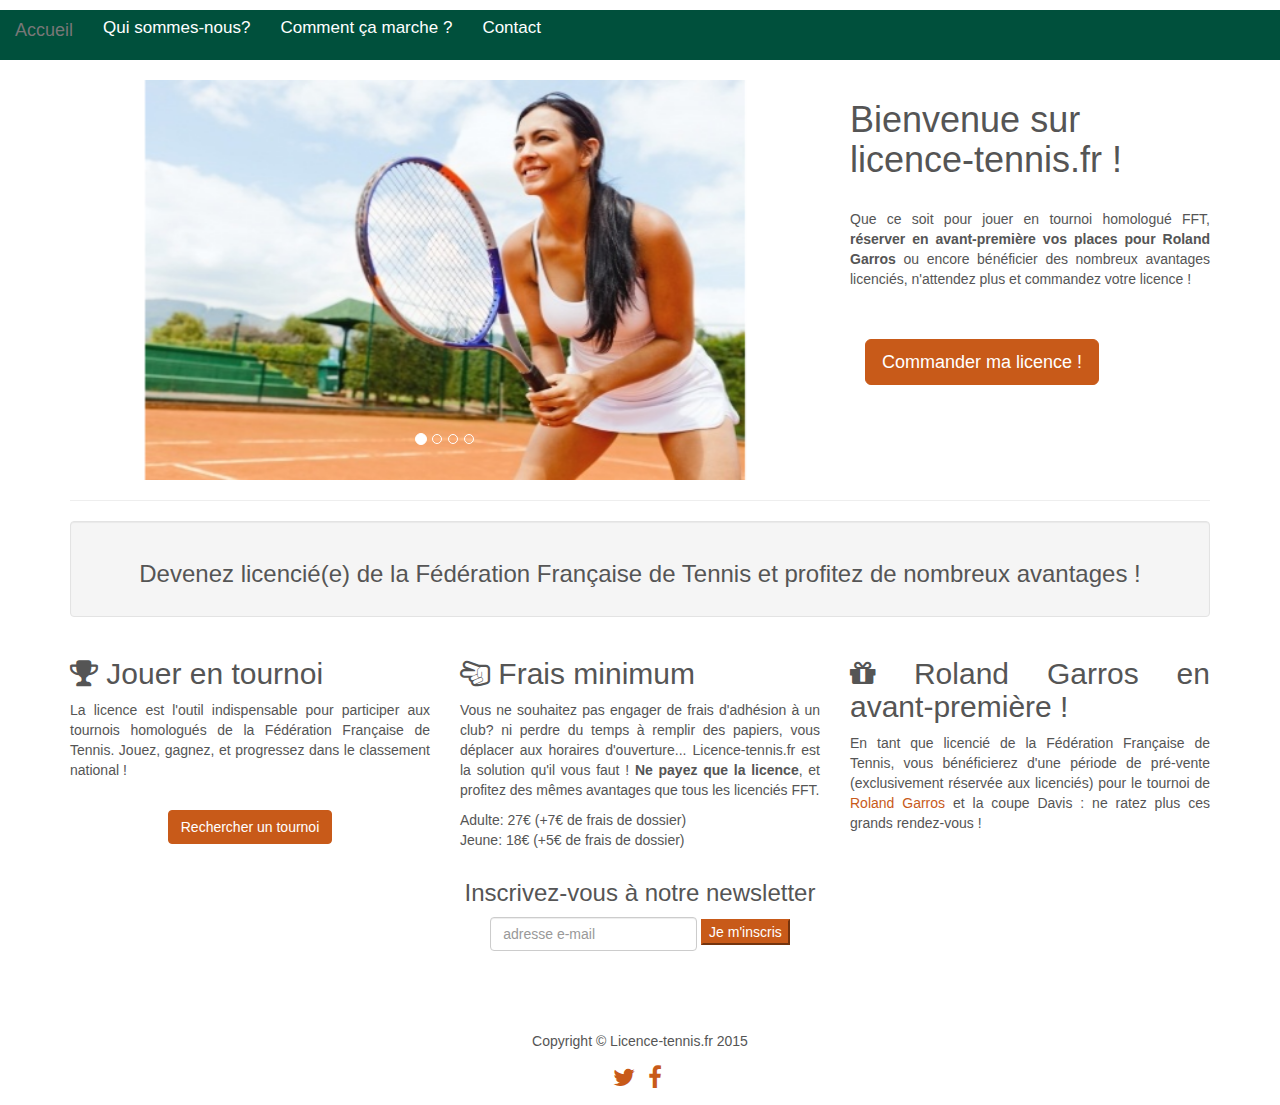
<file: index_Mac-Adrien_Feb-25-135838-2016_Conflict.html>
<!DOCTYPE html>
<html lang="en">
<head>

    <meta charset="utf-8">
    <meta http-equiv="X-UA-Compatible" content="IE=edge">
    <meta name="viewport" content="width=device-width, initial-scale=1">
    <meta name="description" content="Commandez en quelques clics votre licence de tennis!">
    <!-- <meta name="author" content="Adrien Vinay"> -->

    <title>Licence tennis</title>

     <!--test jonath -->


    <!-- Meta données -->

    <!-- Facebook -->
    <meta property="og:title" content="Licence Tennis" />
    <meta property="og:type" content="website" />
    <meta property="og:url" content="http://www.licence-tennis.fr" />
    <meta property="og:image" content="http://www.licence-tennis.fr/images/joueuse1.jpg" />
    <meta property="og:description" content="Commandez votre licence de tennis en quelques clics !"/>
    <meta property="og:site_name" content="Licence Tennis" />
    <!-- <meta property="fb:admins" content="432979730229979" /> -->
    <meta property="fb:app_id" content="1061033550595085" />

    <!-- Twitter -->

    <meta name="twitter:card" content="summary_large_image">
    <meta name="twitter:site" content="@licencetennis">
    <meta name="twitter:title" content="Licence Tennis">
    <meta name="twitter:description" content="Commandez en quelques clics votre licence de tennis!">
    <meta name="twitter:creator" content="@licencetennis">
    <meta name="twitter:image:src" content="http://www.licence-tennis.fr/images/joueuse1.jpg">



    <!-- Font awesome -->
    <link href="css/font-awesome.min.css" rel="stylesheet">

    <!-- Bootstrap Core CSS -->
    <link href="css/bootstrap.min.css" rel="stylesheet">
    <!-- <link href="https://maxcdn.bootstrapcdn.com/bootstrap/3.3.5/css/bootstrap.min.css" rel="stylesheet"> -->

    <!-- <link href="http://cdn-images.mailchimp.com/embedcode/slim-081711.css" rel="stylesheet" type="text/css"> -->

    <!--<link href="//cdn-images.mailchimp.com/embedcode/classic-081711.css" rel="stylesheet" type="text/css">
    <style type="text/css">
    #mc_embed_signup{background:#fff; clear:left; font:14px Helvetica,Arial,sans-serif; }
    /* Add your own MailChimp form style overrides in your site stylesheet or in this style block.
       We recommend moving this block and the preceding CSS link to the HEAD of your HTML file. */
    </style> -->

    
    <link href="css/small-business.css" rel="stylesheet">

    <!-- <link rel="canonical" href="http://www.licence-tennis.fr" /> -->

    <!-- Important Owl stylesheet -->
    <!-- <link rel="stylesheet" href="owl/owl-carousel/owl.carousel.css"> -->
     
    <!-- Default Theme -->
    <!-- <link rel="stylesheet" href="owl/owl-carousel/owl.theme.css"> -->


    <!-- HTML5 Shim and Respond.js IE8 support of HTML5 elements and media queries -->
    <!-- WARNING: Respond.js doesn't work if you view the page via file:// -->
    <!--[if lt IE 9]>
        <script src="https://oss.maxcdn.com/libs/html5shiv/3.7.0/html5shiv.js"></script>
        <script src="https://oss.maxcdn.com/libs/respond.js/1.4.2/respond.min.js"></script>
    <![endif]-->

    <link rel="shortcut icon" href="images/favicon.ico">


    <!-- Facebook Pixel Code -->
    <script>
    !function(f,b,e,v,n,t,s){if(f.fbq)return;n=f.fbq=function(){n.callMethod?
    n.callMethod.apply(n,arguments):n.queue.push(arguments)};if(!f._fbq)f._fbq=n;
    n.push=n;n.loaded=!0;n.version='2.0';n.queue=[];t=b.createElement(e);t.async=!0;
    t.src=v;s=b.getElementsByTagName(e)[0];s.parentNode.insertBefore(t,s)}(window,
    document,'script','//connect.facebook.net/en_US/fbevents.js');

    fbq('init', '757220527734816');
    fbq('track', "PageView");</script>
    <noscript><img height="1" width="1" style="display:none"
    src="https://www.facebook.com/tr?id=757220527734816&ev=PageView&noscript=1"
    /></noscript>
    <!-- End Facebook Pixel Code -->



    <!-- <script src="js/jquery.js"></script> --

    
        <!--  jQuery 1.7+  -->
    <!-- <script src="js/jquery-1.9.1.min.js"></script> --> 

    <script src="http://code.jquery.com/jquery-1.11.3.min.js"></script>

    <!-- Bootstrap Core JavaScript -->
    <!-- <script src="js/bootstrap.min.js"></script> -->
   <!--  // <script src="https://maxcdn.bootstrapcdn.com/bootstrap/3.3.5/js/bootstrap.min.js"></script> -->

 
    
    <!-- Include js plugin -->
    <!-- <script src="js/owl.carousel.js"></script> -->


        <style>
      .carousel-inner > .item > img,
      .carousel-inner > .item > a > img {
          width: 80%;
          margin: auto;
          max-height: 400px;
      }
      </style>


   <!-- Google Analytics --> 

    <script>
      (function(i,s,o,g,r,a,m){i['GoogleAnalyticsObject']=r;i[r]=i[r]||function(){
      (i[r].q=i[r].q||[]).push(arguments)},i[r].l=1*new Date();a=s.createElement(o),
      m=s.getElementsByTagName(o)[0];a.async=1;a.src=g;m.parentNode.insertBefore(a,m)
      })(window,document,'script','//www.google-analytics.com/analytics.js','ga');

      ga('create', 'UA-69115946-1', 'auto');
      ga('send', 'pageview');

    </script>



<!-- Smartsupp Live Chat script -->
<script type="text/javascript">
var _smartsupp = _smartsupp || {};
_smartsupp.key = '9dbf031cb11ae7185d57b54afc11b9f8f2b76a8a';
window.smartsupp||(function(d) {
    var s,c,o=smartsupp=function(){ o._.push(arguments)};o._=[];
    s=d.getElementsByTagName('script')[0];c=d.createElement('script');
    c.type='text/javascript';c.charset='utf-8';c.async=true;
    c.src='//www.smartsuppchat.com/loader.js?';s.parentNode.insertBefore(c,s);
})(document);
</script>


</head>

<body>

        <!-- Load Facebook SDK for JavaScript -->
<div id="fb-root"></div>
<script>(function(d, s, id) {
  var js, fjs = d.getElementsByTagName(s)[0];
  if (d.getElementById(id)) return;
  js = d.createElement(s); js.id = id;
  js.src = "//connect.facebook.net/en_GB/sdk.js#xfbml=1&version=v2.5&appId=1061033550595085";
  fjs.parentNode.insertBefore(js, fjs);
}(document, 'script', 'facebook-jssdk'));</script>

   <!-- Navigation -->
    

   <!--

    <nav class="navbar navbar-default navbar-fixed-top" role="navigation">
        <div class="container">
             
            
            
            <div class="navbar-header">
                <button type="button" class="navbar-toggle" data-toggle="collapse" data-target="#bs-example-navbar-collapse-1">
                    <span class="sr-only">Toggle navigation</span>
                    <span class="icon-bar"></span>
                    <span class="icon-bar"></span>
                    <span class="icon-bar"></span>
                </button>
                
              

            <div class="collapse navbar-collapse" id="bs-example-navbar-collapse-1">
                <ul class="nav navbar-nav">
                    
                     <li>
                        <a href="nous.html">Qui sommes-nous?</a>
                    </li>
                    
                    <li>
                        <a href="camarche.html">Comment ça marche ?</a>
                    </li>

                    <li>
                        <a href="contact.html">Une question? Contactez-nous !</a>
                    </li>

             
                </ul>
            </div>
          
        </div>
       
    </nav>

    -->

    <!-- Nouveau menu -->
    <div id="custom-bootstrap-menu" class="navbar navbar-default " role="navigation">
    <div class="container-fluid">
        <div class="navbar-header"><a class="navbar-brand" href="index.html">Accueil</a>
            <button type="button" class="navbar-toggle" data-toggle="collapse" data-target=".navbar-menubuilder"><span class="sr-only">Toggle navigation</span><span class="icon-bar"></span><span class="icon-bar"></span><span class="icon-bar"></span>
            </button>
        </div>
        <div class="collapse navbar-collapse navbar-menubuilder">
            <ul class="nav navbar-nav navbar-left">
                <li id="listmenu">
                        <a href="nous.html">Qui sommes-nous?</a>
                    </li>
                    <li>
                        <a href="camarche.html">Comment ça marche ?</a>
                    </li>
                    <li>
                        <a href="contact.html">Contact</a>
                    </li>
                    <!-- <li id="roland">
                        <a href="acheter-des-places-pour-roland-garros.html">Roland c'est maintenant !</a>
                    </li> -->
            </ul>

        </div>
    </div>
</div>
    


    <!-- Page Content -->
    <div class="container" id="explication">
  
  <!-- Heading Row -->
        <div class="row">
            <div class="col-md-8">
            
            <!--    <img class="img-responsive img-rounded" src="images/BalleTB.jpg" alt=""> -->
            
                    
                      <div id="myCarousel" class="carousel slide" data-ride="carousel" data-interval="2000">
                        <!-- Indicators -->
                        <ol class="carousel-indicators">
                          <li data-target="#myCarousel" data-slide-to="0" class="active"></li>
                          <li data-target="#myCarousel" data-slide-to="1"></li>
                          <li data-target="#myCarousel" data-slide-to="2"></li>
                          <li data-target="#myCarousel" data-slide-to="3"></li>
                        </ol>

                        <!-- Wrapper for slides -->
                        <div class="carousel-inner" role="listbox">
                          <div class="item active">
                            <img src="images/joueuse1.jpg" alt="joueuse tennis" width="450" height="313">
                          </div>

                          <div class="item">
                            <img src="images/tennisasiat.jpg" alt="joueur tennis" width="450" height="313">
                          </div>
                        
                          <div class="item">
                            <img src="images/enfants.jpg" alt="enfant tennis" width="450" height="313">
                          </div>

                          <div class="item">
                            <img src="images/balleverte.jpg" alt="balle tennis" width="450" height="313">
                          </div>
                        </div>



            </div>
            
        </div>



            <!-- /.col-md-8 -->
            <div class="col-md-4" id="bienvenue">
                <h1>Bienvenue sur licence-tennis.fr ! </h1>
                
                <br>
                
                

                <div class="justif">
                 <p> Que ce soit pour jouer en tournoi homologué FFT, <strong> réserver en avant-première vos places pour Roland Garros</strong> ou encore bénéficier des nombreux avantages licenciés, n'attendez plus et commandez votre licence !
                
                </p>

                </div>

               

                <br>
                <br>

                <!--
                <a class="btn btn-primary btn-lg" href="#">Commander ma licence !</a>
                -->
                <div id="commande" class="col-md-4">
                
                <!--
                <button type="button" class="btn btn-primary btn-lg" data-toggle="modal" data-target="#orderForm" margin="auto"> Commander ma licence !
                </button>

                -->
                <a href="inscription.html" role="button" class="btn btn-primary btn-lg" margin="auto" id="commande"> Commander ma licence !
                </a>

<!-- <script type="text/javascript">
//     mixpanel.track_links("#commande a", "click commande", {
//         "referrer": document.referrer
//     });
// </script> -->


                </div>

            </div>
            <!-- /.col-md-4 -->
        </div>
        <!-- /.row -->


                <!-- Modal -->
        
        <!--

        <div class="modal fade" id="orderForm" tabindex="-1" role="dialog" aria-labelledby="myModalLabel">
          <div class="modal-dialog" role="document">
            <div class="modal-content">
              <div class="modal-header">
                <button type="button" class="close" data-dismiss="modal" aria-label="Close"><span aria-hidden="true">&times;</span></button>
                

              <h4 class="modal-title" id="myModalLabel">Modal title</h4> 
              

       

             

              </div>
              <div class="modal-body">
                            
                                <div id="wufoo-m1co6w5d1bmkmhp">
                Fill out my <a href="https://tournoitennis.wufoo.com/forms/m1co6w5d1bmkmhp">online form</a>.
                </div>
                <script type="text/javascript">var m1co6w5d1bmkmhp;(function(d, t) {
                var s = d.createElement(t), options = {
                'userName':'tournoitennis',
                'formHash':'m1co6w5d1bmkmhp',
                'autoResize':true,
                'height':'663',
                'async':true,
                'host':'wufoo.com',
                'header':'show',
                'ssl':true};
                s.src = ('https:' == d.location.protocol ? 'https://' : 'http://') + 'www.wufoo.com/scripts/embed/form.js';
                s.onload = s.onreadystatechange = function() {
                var rs = this.readyState; if (rs) if (rs != 'complete') if (rs != 'loaded') return;
                try { m1co6w5d1bmkmhp = new WufooForm();m1co6w5d1bmkmhp.initialize(options);m1co6w5d1bmkmhp.display(); } catch (e) {}};
                var scr = d.getElementsByTagName(t)[0], par = scr.parentNode; par.insertBefore(s, scr);
                })(document, 'script');</script>
              </div>
            
        

            <div class="modal-footer">
                <button type="button" class="btn btn-default" data-dismiss="modal">Close</button>
                <button type="button" class="btn btn-primary">Save changes</button>
              </div> 

            </div>
          </div>
        </div>

        -->




        <hr>

        <!-- Call to Action Well -->
        <div class="row">
            <div class="col-lg-12">
                <div class="well text-center">
                    <h3>Devenez licencié(e) de la Fédération Française de Tennis et profitez de nombreux avantages !</h3>
                </div>
            </div>
            <!-- /.col-lg-12 -->
        </div>
        <!-- /.row -->

        <!-- Content Row -->
        <div class="row">

            <div class="col-md-4 justif">
                
                <h2><i class="fa fa-trophy"></i> Jouer en tournoi</h2>
                <p>La licence est l'outil indispensable pour participer aux tournois homologués de la Fédération Française de Tennis. Jouez, gagnez, et progressez dans le classement national !
                <br>
                </br>
               
               <div class="text-center">

               <a href="http://www.ei.applipub-fft.fr/eipublic/competitionRecherche.do?dispatch=afficher" role="button" class="btn btn-primary" margin="auto"> Rechercher un tournoi
                </a>

                </div>


                </p>
                
                <!-- <a class="btn btn-default" href="#">More Info</a> -->
            </div>
            <!-- /.col-md-4 -->
            <div class="col-md-4 justif">
                <h2><i class="fa fa-hand-scissors-o"></i> Frais minimum</h2>
                <p> Vous ne souhaitez pas engager de frais d'adhésion à un club? ni perdre du temps à remplir des papiers, vous déplacer aux horaires d'ouverture...
                Licence-tennis.fr est la solution qu'il vous faut ! <b>Ne payez que la licence</b>, et profitez des mêmes avantages que tous les licenciés FFT.
                <p/>
            
                <p>
                Adulte: 27€ (+7€ de frais de dossier) 
                <br>
                Jeune: 18€ (+5€ de frais de dossier)
                </p>
                
            </div>
            
            <!-- /.col-md-4 -->
            <div class="col-md-4 justif">
                <h2><i class="fa fa-gift"></i> Roland Garros en avant-première !</h2>
                <p>En tant que licencié de la Fédération Française de Tennis, vous bénéficierez d'une période de pré-vente (exclusivement réservée aux licenciés) pour le tournoi de <a href="https://tickets.rolandgarros.com/accueil">Roland Garros</a> et la coupe Davis : ne ratez plus ces grands rendez-vous !</p>
                
            </div>
            <!-- /.col-md-4 -->
        </div>
        <!-- /.row -->
        </div>



                   
<!-- 
                  <div class="fb-like-container text-center">

                    <div
                          class="fb-like"
                          data-layout="box_count"
                          data-share="true"
                          data-width="450"
                          data-show-faces="true">
                    </div>


                    </div> -->
                  

                
                <!-- Bouton Like --> 
                

            <!-- Begin MailChimp Signup Form -->
                    
                    
                    <div id="mc_embed_signup" class="text-center">

                        <form action="http://licence-tennis.us12.list-manage.com/subscribe/post?u=4758a147ba1cbf0fb73621f14&amp;id=3c0c06ed66" method="post" id="mc-embedded-subscribe-form" name="mc-embedded-subscribe-form" class="validate form-inline" target="_blank" novalidate>
                            
                        <h3>Inscrivez-vous à notre newsletter</h3>

                            <input type="email" value="" name="EMAIL" class="email form-control" id="mce-EMAIL" placeholder="adresse e-mail" required>
                        <!-- real people should not fill this in and expect good things - do not remove this or risk form bot signups-->
                        

                        <input type="submit" value="Je m'inscris" name="subscribe" id="mc-embedded-subscribe" role="button" class="button btn-primary">
                    
                    
                </form>
                <br>
                <br>
            <!-- </div> -->

<!--End mc_embed_signup-->
        
                </div>
            </div>




             <!-- Footer -->

            
                    <div class="row" align="center">
                  

                        <div class="fb-like" data-href="http://www.licence-tennis.fr" data-layout="standard" data-action="like" data-show-faces="false" data-share="true">
                        </div>
                    
                    <!-- <p>Bij</p> -->
                    <br>
                    <br>
                    
                    <p>Copyright &copy; Licence-tennis.fr 2015</p>

                            <ul class="list-inline social">
                          <li>
                            <a href="https://twitter.com/licencetennis">
                              <i class="fa fa-twitter"></i>
                            </a>
                          </li>
                          <li>
                            <a href="https://facebook.com/licencetennis">
                              <i class="fa fa-facebook"></i>
                            </a>
                          
                            </ul>
                    </div> 
                </div>



    




    <!-- fin -->


      </div>

          
              
      </div>
            




            </div>



                





        
            <!-- /.col-md-4 -->
        </div>
        <!-- /.row -->
    </div>
          




                    





    </div>
    <!-- /.container -->

    <!-- jQuery -->
    <script src="js/jquery.js"></script>

    <!-- Bootstrap Core JavaScript -->
    <script src="js/bootstrap.min.js"></script>


       <!-- Google Analytics --> 

    <script>
      (function(i,s,o,g,r,a,m){i['GoogleAnalyticsObject']=r;i[r]=i[r]||function(){
      (i[r].q=i[r].q||[]).push(arguments)},i[r].l=1*new Date();a=s.createElement(o),
      m=s.getElementsByTagName(o)[0];a.async=1;a.src=g;m.parentNode.insertBefore(a,m)
      })(window,document,'script','//www.google-analytics.com/analytics.js','ga');

      ga('create', 'UA-69115946-1', 'auto');
      ga('send', 'pageview');

    </script>




</body>

</html>
</file>
<file: owl/assets/js/google-code-prettify/prettify.css>
.com { color: #93a1a1; }
.lit { color: #195f91; }
.pun, .opn, .clo { color: #93a1a1; }
.fun { color: #dc322f; }
.str, .atv { color: #ff8a3c; }
.kwd, .prettyprint .tag { color: #195f91; }
.typ, .atn, .dec, .var { color: #3fbf79; }
.pln { color: #48484c; }
.pun{ color:#48484c; }
pre.prettyprint {
  padding: 20px;
  background-color: #f3f3f3;
  border: 0px solid #e1e1e8;
}


/* Specify class=linenums on a pre to get line numbering */
ol.linenums {
  margin: 0 0 0 40px; /* IE indents via margin-left */
}
ol.linenums li {
  padding-left: 12px;
  color: #bebec5;
  line-height: 20px;
  text-shadow: 0 1px 0 #fff;
}
</file>
<file: css/small-business.css>
/*!
 * Start Bootstrap - Small Business HTML Template (http://startbootstrap.com)
 * Code licensed under the Apache License v2.0.
 * For details, see http://www.apache.org/licenses/LICENSE-2.0.
 */

body {
    color:#555555;
    padding-top: 70px; /* Required padding for .navbar-fixed-top. Change if height of navigation changes. */
}

.navbar-fixed-top .nav {
    padding: 15px 0;
    /*background:#01503d;*/
    /* background:#c85a19; */
}

.navbar-fixed-top .navbar-brand {
    padding: 0 15px;
    background:#01503d;
}

footer {
    padding: 30px 0;
    text-align: center;
}

@media(min-width:768px) {
    body {
        padding-top: 100px; /* Required padding for .navbar-fixed-top. Change if height of navigation changes. */
        /* background:#01503d; */
    }

    .navbar-fixed-top .navbar-brand {
        padding: 15px 0;
        background:#01503d;
    }
}


.social a {
  font-size: 24px;
}

.fb-like-container {
  
  padding-top: 40px;
  padding-bottom: 40px;
  margin-left: auto;
  margin-right: auto;
  text-align: center;
}


/*.fb-like {
  position: absolute;
  top: 50%;
  left: 50%;
  margin-right: -50%;
  transform: translate(-50%, -50%);
}*/

.justif {

    text-align:justify;
}

.center-div {
     margin: 0 auto;
     width: 100px; 
}

#explication {
  text-align: justify;
}

#bienvenue {

  text-align: left;
}

  

#custom-bootstrap-menu.navbar-default .navbar-brand {
    color: rgba(119, 119, 119, 1);
  padding-top:10px;
   margin-top: 0px;
}
#custom-bootstrap-menu.navbar-default {
    font-size: 17px;
    background-color: rgba(0, 80, 60, 1);
    border-width: 0px;
    border-radius: 0px;
}
#custom-bootstrap-menu.navbar-default .navbar-nav>li>a {
    color: rgba(255, 255, 255, 1);
    background-color: rgba(0, 80, 60, 1);
}


#custom-bootstrap-menu.navbar-default .navbar-nav>li>a:hover,
#custom-bootstrap-menu.navbar-default .navbar-nav>li>a:focus {
    color: rgba(255, 255, 255, 1);
    background-color: rgba(200, 90, 25, 1);
}
#custom-bootstrap-menu.navbar-default .navbar-nav>.active>a,
#custom-bootstrap-menu.navbar-default .navbar-nav>.active>a:hover,
#custom-bootstrap-menu.navbar-default .navbar-nav>.active>a:focus {
    color: rgba(85, 85, 85, 1);
    background-color: rgba(231, 231, 231, 1);
}
#custom-bootstrap-menu.navbar-default .navbar-toggle {
    border-color: #ddd;
}
#custom-bootstrap-menu.navbar-default .navbar-toggle:hover,
#custom-bootstrap-menu.navbar-default .navbar-toggle:focus {
    background-color: #ddd;
}
#custom-bootstrap-menu.navbar-default .navbar-toggle .icon-bar {
    background-color: #888;
}
#custom-bootstrap-menu.navbar-default .navbar-toggle:hover .icon-bar,
#custom-bootstrap-menu.navbar-default .navbar-toggle:focus .icon-bar {
    background-color: #00503c;
}

body{
   padding-top:10px;
   margin-top: 0px;
}


#custom-bootstrap-menu ul {
  list-style-type: none;
  margin: 0px;
  float: left;
  padding:0px;
}

#custom-bootstrap-menu li {
  display: table;
  float: left;
  list-style-type: none;
  padding:0px; 
  margin:0px;
}

#listemenu{

  padding-bottom: Opx;

}

#roland{
  font-size: 22px;
  font-weight: bold;
  font-color :#f9ef25;
}


p.avantage{
  font-color: #c85a19;
  font-size: 20px;
  font-weight: bold;
  text-align: center;
}

img {
    width: 100%;
    height: auto;

}

#queue{
  height:50%;
  width:50%;
}

img.displayed {
    display: block;
    margin-left: auto;
    margin-right: auto }
</file>
<file: owl/assets/css/custom.css>
/* Owl Carousel Bootstrap Custom CSS */

/* Header Navigation */
#top-nav{
	border-bottom: 1px solid #e1e6dd;
	background: #FFF;
	-webkit-transform: translateZ(0)

}
#top-nav.navbar{
	margin-bottom: 0px;

}
#top-nav.navbar .nav{
	margin: 8px 0px;
}
	
#top-nav.navbar .nav > li > a {
	padding: 6px 12px;
	margin: 0px;
	text-transform: uppercase;
	font-weight: 400;

	-webkit-transition: background-color 200ms ease;
	-moz-transition: background-color 200ms ease;
	-o-transition: background-color 200ms ease;
	transition: background-color 200ms ease;
}
#top-nav.navbar .nav > li > a.download{
	-webkit-border-radius: 3px;
	-moz-border-radius: 3px;
	border-radius: 3px;
}

#top-nav.navbar .nav > li > a.download-on{
	background-color: #ff8a3c;
	color: #ffffff;
}
#top-nav.navbar .nav > li > a.download-on:hover{
	color: #ffffff;
	background-color: #ff7920;
}
.btn-navbar span.icon-bar{
	margin-top: 0px;
}

/* Header  */

#header{
	background: #f1f1f1;
	padding: 100px 0 100px;
}
#header h1{
	color: #7fc242;
	margin-bottom: 10px;
	margin-top: 40px;
}
#header h3{
	margin-bottom: 30px;
	width: 400px;
}
#header .btn-success {
	padding: 15px 30px;
	margin-bottom: 5px;
}
#header .logo{
	display: block;
	margin-top:60px;
	float: right
}
img.arrow-down{
	margin: 0 auto;
	display: block;
}
h1{
	margin-top: 80px;
}

pre.pre-show{
	margin: 40px 0px;

}
.tab-content pre.pre-show{
	margin: 0px 0px 0px 0px;
}
.nav-tabs{
	margin-top: 20px;
	margin-bottom: 0px;
	
}
.tab-content{
	border-left: 1px solid #ddd;
	border-right: 1px solid #ddd;
	border-bottom: 1px solid #ddd;
	-webkit-border-radius: 0px 0px 4px 4px;
	-moz-border-radius: 0px 0px 4px 4px;
	border-radius: 0px 0px 4px 4px;
	
}
/* Content */
.table th, .table td {
padding: 8px 12px;
}

/* Footer */

#footer{
	padding: 20px 0px;
	background: #f3f3f3;
	text-align: center
}
.twitter-share-button{
	top: 4px;
	position: relative;
}

/* Demo Slides */

#owl-example .item{
	padding: 30px 0px;
	margin: 10px;
	color: #FFF;
	-webkit-border-radius: 3px;
	-moz-border-radius: 3px;
	border-radius: 3px;
	text-align: center;
}
#owl-example .item img{
	width: auto;
	margin: 0 auto;
	display: block;
}
#owl-example .item h3{
	font-size: 28px;
	font-weight: 300;
	margin: 25px 0 0;
}
#owl-example .item h4{
	margin: 5px 0 0;
	font-size: 18px;
}
.item h1{
	margin: inherit;
}

.orange{
	background: #ff8a3c;
}
.darkCyan{
	background: #42bdc2;
}
.forestGreen{
	background: #7fc242;
}
.yellow {
	background: #ffd800;
}
.dodgerBlue {
	background: #388bd1;
}
.skyBlue {
	background: #a1def8;
}
.zombieGreen {
	background: #3fbf79;
}
.violet {
	background: #db6ac5;
}
.yellowLight {
	background: #fee664;
}
.steelGray {
	background: #cad3d0;
}

/* More Demo Box */

#example-info h1,
#more h1{
	margin-top: 40px;
}
.demos-row{
	margin-top: 30px;
	margin-bottom: 30px;
}
.demo-page{
	margin-top: 0px;
	margin-bottom: 100px;
}
.demo-box{
	display: block;
	background: #f3f3f3;
	text-align: center;
	font-size: 18px;
	-webkit-border-radius: 3px;
	-moz-border-radius: 3px;
	border-radius: 3px;
}
.demo-box h3{
	padding-bottom:20px;
	margin: 0px;
	color: #869690;
}
.demo-box:hover{
	text-decoration: none;
}
.demo-wrapper{
	padding: 30px 0px 20px 0px;
	padding-left: 30px;
	padding-right: 30px;
}
.demo-slide {
	float: left;
}
.demo-slide .bg{
	background: #aebab6;
	margin-right: 1px;
	height: 100%;
}
.demo-box:hover .demo-slide .bg{
	background: #7fc242;
}
/* Images */
.demo-images .demo-slide{
	height: 40px;
	width: 33.3333333%;
}

/* Full */
.demo-full {
	padding-left: 0px;
	padding-right: 0px;
}
.demo-full .demo-slide{
	height: 40px;
	width: 25%;
}

/* Custom */
.demo-custom .demo-slide{
	height: 40px;
	width: 10%;
}
/* One */
.demo-one .demo-slide{
	height: 40px;
	width: 100%;
}

/* json */

.demo-Json .demo-slide {
	height: 40px;
	width: 20%;
}
.demo-Json-custom .demo-slide{
	height: 40px;
	width: 33.3333333%;
}
/* loading icon */

.demo-lazy .demo-slide{
	height: 40px;
	width: 33.3333333%;
}
.demo-lazy .demo-slide .bg{
background: url('../img/AjaxLoader.gif') no-repeat center center #aebab6;
}

/* Auto Height */
.demo-height .demo-slide{
	height: 40px;
	width: 100%;
}

/* Changelog  */
#changelog{
	margin-bottom: 40px;
}
#changelog .label{
	margin-bottom:10px;
}
#changelog .log{
	margin-bottom: 30px;
	padding-bottom: 30px;
	border-bottom: 1px solid #e1e6dd;
}
/* Faq */
#faq dt {
	line-height: 26px;
}
#faq dd{
	line-height: 22px;
	margin-bottom: 20px;
}



/* Responsive Stuff */


@media (max-width: 979px) {
	.navbar-fixed-top .navbar-inner, .navbar-fixed-bottom .navbar-inner {
	padding: 0px;
	}
	.navbar-fixed-top, .navbar-fixed-bottom {
	position: fixed;
	}
}
@media (max-width: 768px) {
	.navbar.navbar-fixed-top{
		position: static;
	}
	.btn.btn-navbar{
		margin: 9px 20px 9px 8px;
		padding: 10px 10px;
	}
	.nav-collapse .nav > li{
		border-top: 1px solid #e1e6dd;
		text-align: center
	}
	#header .logo{
		margin-top:40px;
		margin: 20px auto 0px;
		float: none;
		height: 150px;
	}
	#header {
		text-align: center;
		padding: 60px 0px 30px;
	}
	#header h1{
		margin: 10px 0;
	}
	#header h3{
	margin-bottom: 10px;
	width: auto;
	padding: 0px 20px;
	}
	h1 {
		font-size: 38px;
		margin: 20px 0;
	}
	h2 {
		font-size: 24px;
	}
	h3 {
		font-size: 20px;
	}
	h4 {
		font-size: 16px;
	}
	h5 {
		font-size: 13px;
	}
	h6 {
		font-size: 12px;
	}

}


@media (max-width: 480px) {
	.navbar-fixed-top, .navbar-fixed-bottom {
	position: static;
	}
	#header {
		text-align: center;
		padding: 20px 0px 20px;
	}
	#header .logo{
		margin-top:0px;
	}

}

/*
NO MORE TABLES!! ;)
*/
@media (max-width: 767px) {

	.hp-table table, .hp-table thead, .hp-table .hp-table tbody, .hp-table th, .hp-table td, .hp-table tr { 
		display: block; 
	}
	.hp-table thead tr { 
		display: none;
	}
	.hp-table tr { border: 0px solid #ccc; margin-bottom: 10px; }
	
	.hp-table td:before { 
		top: 6px;
		left: 6px;
		width: 45%; 
		padding-right: 10px; 
		white-space: nowrap;
	}

	.hp-table td:nth-of-type(2):before { 
		content: "Default:";
		font-weight: bold;
	}
	.hp-table td:nth-of-type(3):before { 
		content: "Type:";
		font-weight: bold;
	}
	.hp-table td:nth-of-type(4):before { 
		content: "Description:";
		font-weight: bold;
	}
}
</file>
